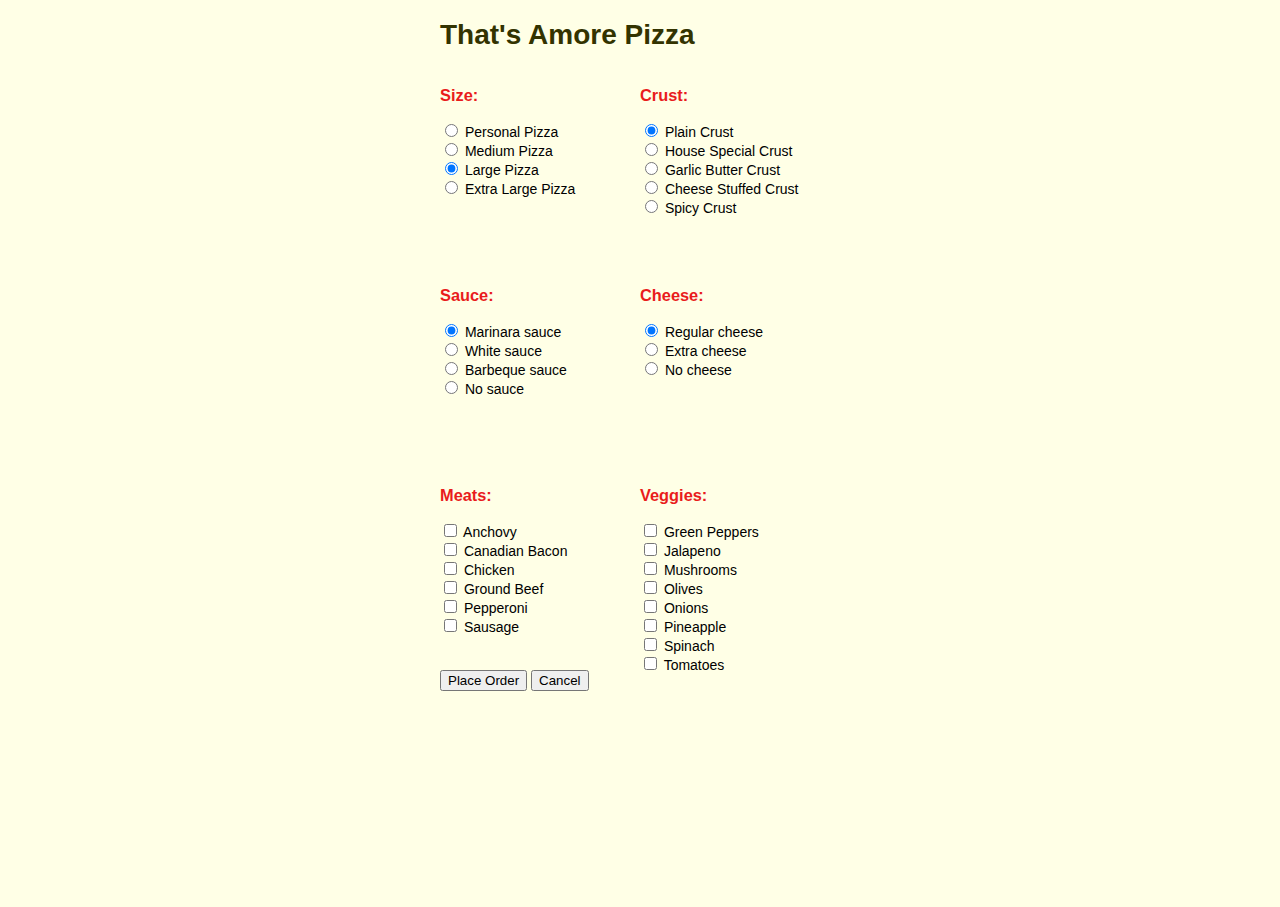
<file: AmorePizza/index.html>
<!DOCTYPE html>
<html lang="en">
	<head>
		<meta charset="utf-8">
		<title>That's Amore Pizza</title>
		<META HTTP-EQUIV="Content-Type" CONTENT="text/html; charset=UTF-8">
		<meta content="width=device-width,initial-scale=1.0" name="viewport">
		<link rel="stylesheet" href="./css/styles.css">
	</head>
	<body>
		<div id="menuBG">
			<h1>That's Amore Pizza</h1>
			<form id="frmMenu">
				<div class="menu left">
					<h3>Size:</h3>
					<input class="size" type="radio" name="Size" value="Personal Pizza"> Personal Pizza<br>
					<input class="size" type="radio" name="Size" value="Medium Pizza"> Medium Pizza<br>
					<input class="size" type="radio" name="Size" value="Large Pizza" checked> Large Pizza<br>
					<input class="size" type="radio" name="Size" value="Extra Large Pizza"> Extra Large Pizza<br>
				</div>
				<div class="menu right">
					<h3>Crust:</h3>
					<input class="crust" type="radio" name="Crust" value="Plain Crust" checked> Plain Crust<br>
					<input class="crust" type="radio" name="Crust" value="House Special Crust"> House Special Crust<br>
					<input class="crust" type="radio" name="Crust" value="Garlic Butter Crust"> Garlic Butter Crust<br>
					<input class="crust" type="radio" name="Crust" value="Cheese Stuffed Crust"> Cheese Stuffed Crust<br>
					<input class="crust" type="radio" name="Crust" value="Spicy Crust"> Spicy Crust<br>
				</div>
				<div class="menu left">
					<h3>Sauce:</h3>
					<input class="sauce" type="radio" name="Sauce" value="Marinara sauce" checked> Marinara sauce<br>
					<input class="sauce" type="radio" name="Sauce" value="White sauce"> White sauce<br>
					<input class="sauce" type="radio" name="Sauce" value="Barbeque sauce"> Barbeque sauce<br>
					<input class="sauce" type="radio" name="Sauce" value="No sauce"> No sauce<br>
				</div>
				<div class="menu right">
					<h3>Cheese:</h3>
					<input class="cheese" type="radio" name="Cheese" value="Regular cheese" checked> Regular cheese<br>
					<input class="cheese" type="radio" name="Cheese" value="Extra cheese"> Extra cheese<br>
					<input class="cheese" type="radio" name="Cheese" value="No cheese"> No cheese<br>
				</div>
				<div class="menu left">
					<h3>Meats:</h3>
					<input class="meats" type="checkbox" name="Meat" value="Anchovy"> Anchovy<br>
					<input class="meats" type="checkbox" name="Meat" value="Canadian Bacon"> Canadian Bacon<br> 
					<input class="meats" type="checkbox" name="Meat" value="Chicken"> Chicken<br>
					<input class="meats" type="checkbox" name="Meat" value="Ground Beef"> Ground Beef<br>
					<input class="meats" type="checkbox" name="Meat" value="Pepperoni"> Pepperoni<br>
					<input class="meats" type="checkbox" name="Meat" value="Sausage"> Sausage <br>
				</div>
				<div class="menu right">
					<h3>Veggies:</h3>					 
					<input class="veggies" type="checkbox" name="Veggie" value="Green Peppers"> Green Peppers<br>
					<input class="veggies" type="checkbox" name="Veggie" value="Jalapeno"> Jalapeno<br>
					<input class="veggies" type="checkbox" name="Veggie" value="Mushrooms"> Mushrooms<br>
					<input class="veggies" type="checkbox" name="Veggie" value="Olives"> Olives<br>
					<input class="veggies" type="checkbox" name="Veggie" value="Onions"> Onions <br>
					<input class="veggies" type="checkbox" name="Veggie" value="Pineapple"> Pineapple<br>
					<input class="veggies" type="checkbox" name="Veggie" value="Spinach"> Spinach<br>
					<input class="veggies" type="checkbox" name="Veggie" value="Tomatoes"> Tomatoes<br>
				</div>
				</form><br>
				<div class="controls">
					<input class="btnOrder" type="button" onclick="getReceipt()" value="Place Order">
					<input class="clear" type="button" onclick="clearAll()" value="Cancel">
				</div>
				<br>
				<form id="cart">
					<div id="showText"></div>
					<div id="totalPrice"></div>		
				</div>
				</form>
		</div>
		<script src="./js/calculations.js"></script>
	</body>
</html>
</file>
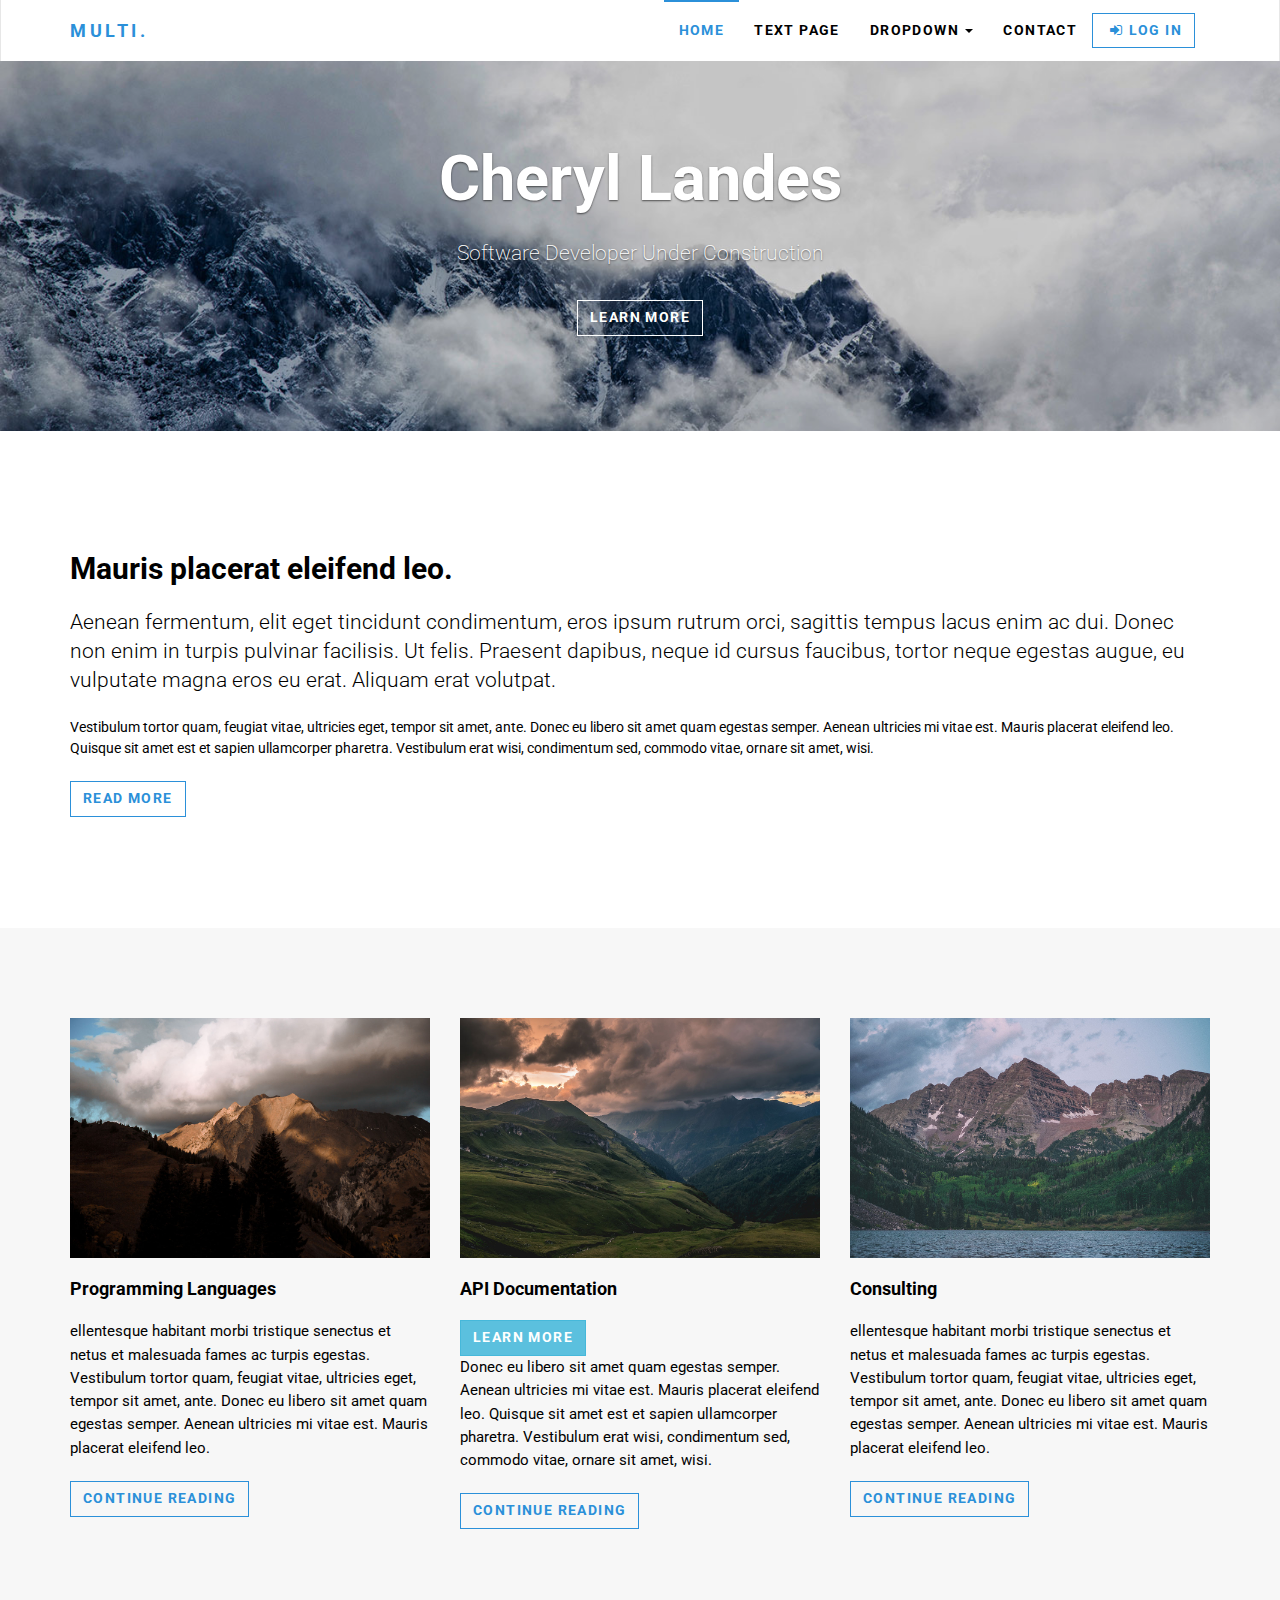
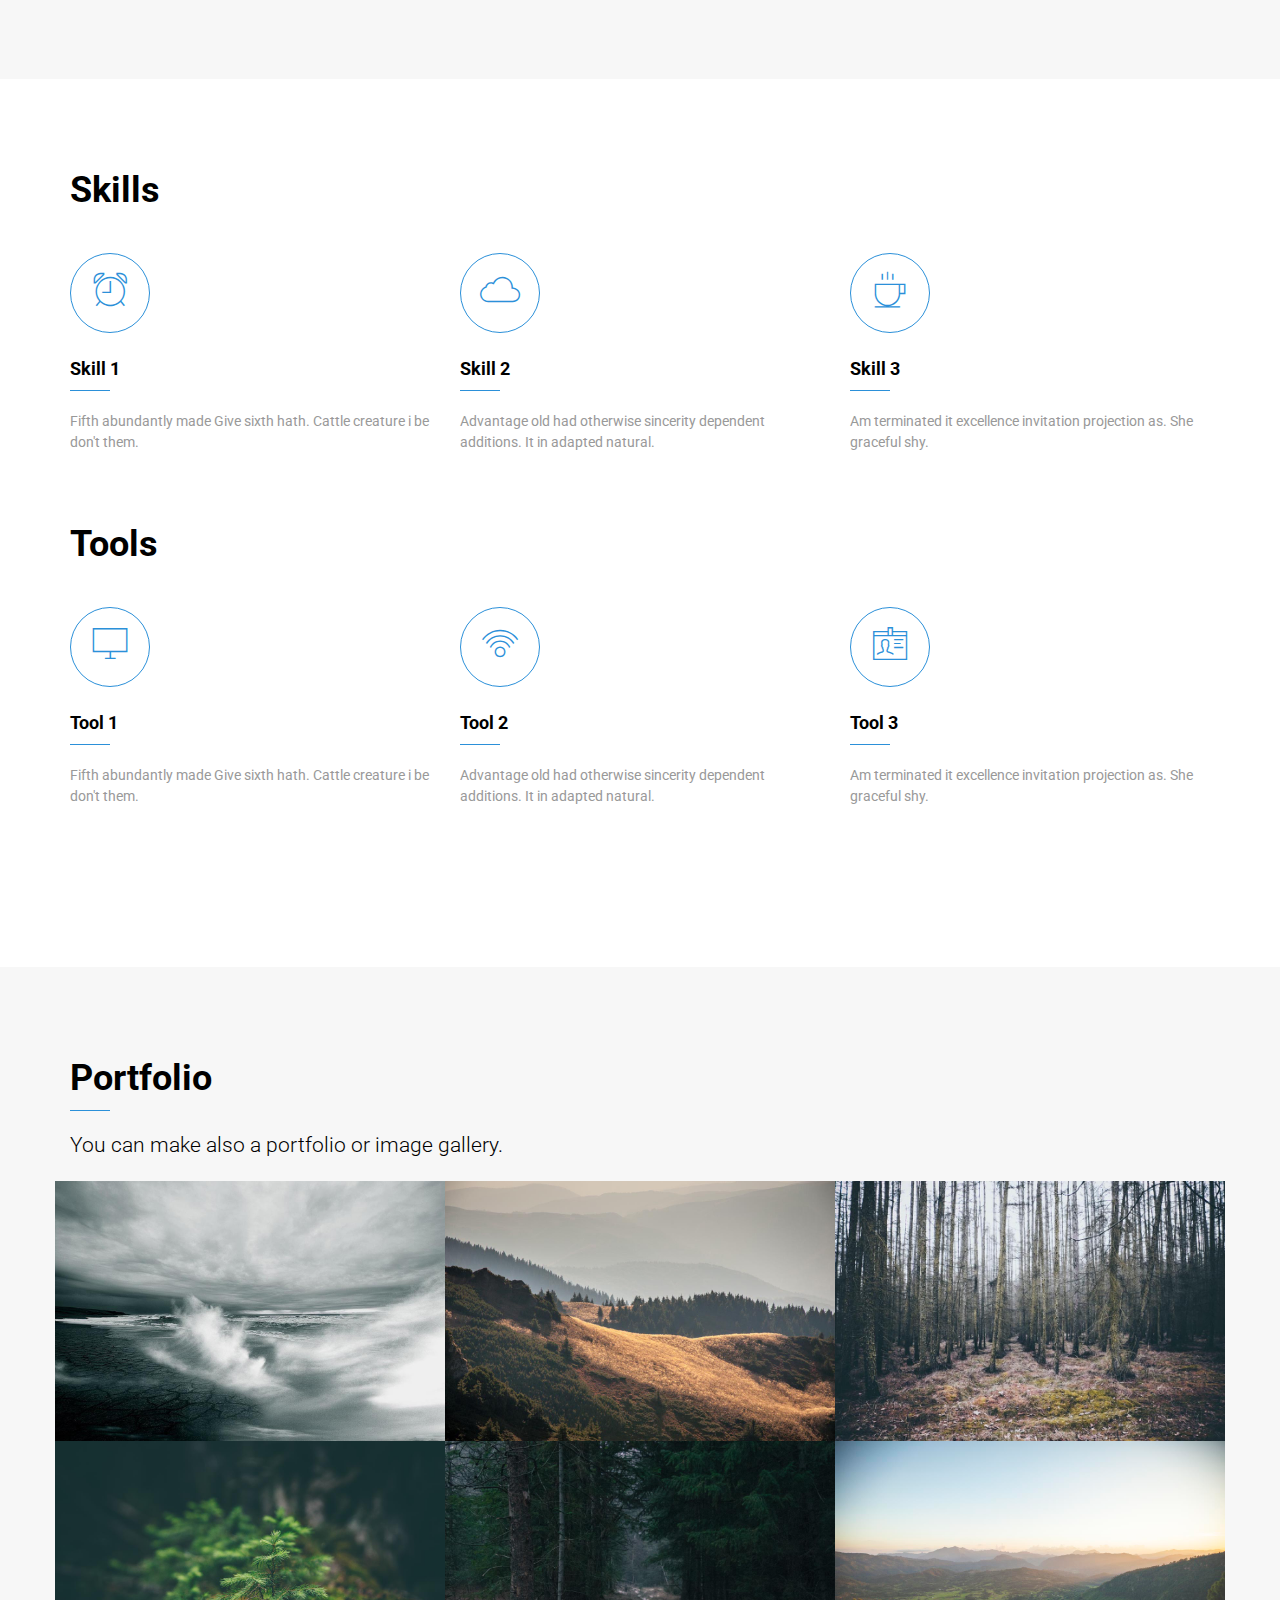
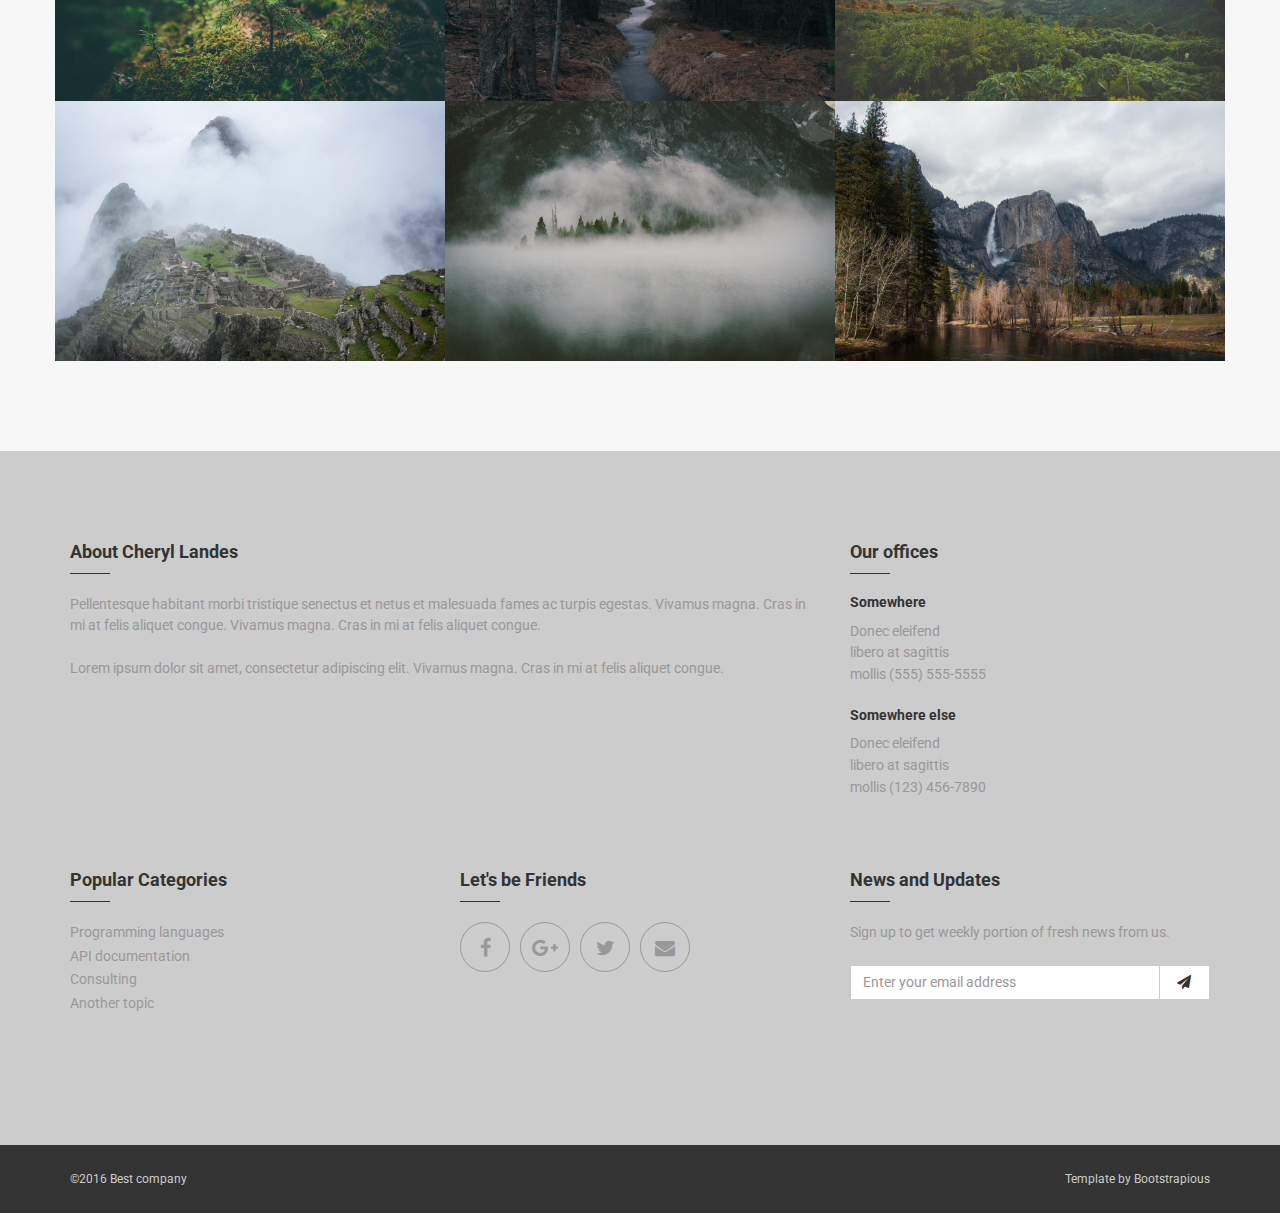
<file: PopupAssignment/index.html>
<!DOCTYPE html>
<html>
  <head>
    <meta charset="utf-8">
    <meta http-equiv="X-UA-Compatible" content="IE=edge">
    <title>Cheryl Landes: Software Developer Under Construction</title>
    <meta name="description" content="">
    <meta name="viewport" content="width=device-width, initial-scale=1">
    <meta name="robots" content="all,follow">
    <!-- Bootstrap CSS-->
    <link rel="stylesheet" href="css/bootstrap.min.css">
    <!-- Font Awesome and Pixeden Icon Stroke icon fonts-->
    <link rel="stylesheet" href="css/font-awesome.min.css">
    <link rel="stylesheet" href="css/pe-icon-7-stroke.css">
    <!-- Google fonts - Roboto-->
    <link rel="stylesheet" href="http://fonts.googleapis.com/css?family=Roboto:300,400,700">
    <!-- lightbox-->
    <link rel="stylesheet" href="css/lightbox.min.css">
    <!-- theme stylesheet-->
    <link rel="stylesheet" href="css/style.default.css" id="theme-stylesheet">
    <!-- Custom stylesheet - for your changes-->
    <link rel="stylesheet" href="css/custom.css">
    <!-- Favicon-->
    <link rel="shortcut icon" href="favicon.png">
    <!-- Tweaks for older IEs--><!--[if lt IE 9]>
        <script src="https://oss.maxcdn.com/html5shiv/3.7.2/html5shiv.min.js"></script>
        <script src="https://oss.maxcdn.com/respond/1.4.2/respond.min.js"></script><![endif]-->
  </head>
  <body>
    <!-- navbar-->
    <header class="header">
      <div role="navigation" class="navbar navbar-default">
        <div class="container">
          <div class="navbar-header"><a href="index.html" class="navbar-brand">Multi.</a>
            <div class="navbar-buttons">
              <button type="button" data-toggle="collapse" data-target=".navbar-collapse" class="navbar-toggle navbar-btn">Menu<i class="fa fa-align-justify"></i></button>
            </div>
          </div>
          <div id="navigation" class="collapse navbar-collapse navbar-right">
            <ul class="nav navbar-nav">
              <li class="active"><a href="index.html">Home</a></li>
              <li><a href="text.html">Text page</a></li>
              <li class="dropdown"><a href="#" data-toggle="dropdown" class="dropdown-toggle">Dropdown <b class="caret"></b></a>
                <ul class="dropdown-menu">
                  <li><a href="#">Dropdown item 1</a></li>
                  <li><a href="#">Dropdown item 2</a></li>
                  <li><a href="#">Dropdown item 3</a></li>
                  <li><a href="#">Dropdown item 4</a></li>
                </ul>
              </li>
              <li><a href="contact.html">Contact</a></li>
            </ul><a href="#" data-toggle="modal" data-target="#login-modal" class="btn navbar-btn btn-ghost"><i class="fa fa-sign-in"></i>Log in</a>
          </div>
        </div>
      </div>
    </header>
    <!-- *** LOGIN MODAL ***_________________________________________________________
    -->
    <div id="login-modal" tabindex="-1" role="dialog" aria-labelledby="Login" aria-hidden="true" class="modal fade">
      <div class="modal-dialog modal-sm">
        <div class="modal-content">
          <div class="modal-header">
            <button type="button" data-dismiss="modal" aria-hidden="true" class="close">×</button>
            <h4 id="Login" class="modal-title">Customer login</h4>
          </div>
          <div class="modal-body">
            <form action="customer-orders.html" method="post">
              <div class="form-group">
                <input id="email_modal" type="text" placeholder="email" class="form-control">
              </div>
              <div class="form-group">
                <input id="password_modal" type="password" placeholder="password" class="form-control">
              </div>
              <p class="text-center">
                <button type="button" class="btn btn-primary"><i class="fa fa-sign-in"></i> Log in</button>
              </p>
            </form>
            <p class="text-center text-muted">Not registered yet?</p>
            <p class="text-center text-muted"><a href="#"><strong>Register now</strong></a>! It is easy and done in 1 minute and gives you access to special discounts and much more!</p>
          </div>
        </div>
      </div>
    </div>
    <!-- *** LOGIN MODAL END ***-->
    <div class="jumbotron main-jumbotron">
      <div class="container">
        <div class="content">
          <h1>Cheryl Landes</h1>
          <p class="margin-bottom">Software Developer Under Construction</p>
          <p><a class="btn btn-white">Learn more</a></p>
        </div>
      </div>
    </div>
    <section>
      <div class="container">
        <h2> Mauris placerat eleifend leo.</h2>
        <p class="lead">Aenean fermentum, elit eget tincidunt condimentum, eros ipsum rutrum orci, sagittis tempus lacus enim ac dui. Donec non enim in turpis pulvinar facilisis. Ut felis. Praesent dapibus, neque id cursus faucibus, tortor neque egestas augue, eu vulputate magna eros eu erat. Aliquam erat volutpat.</p>
        <p>Vestibulum tortor quam, feugiat vitae, ultricies eget, tempor sit amet, ante. Donec eu libero sit amet quam egestas semper. Aenean ultricies mi vitae est. Mauris placerat eleifend leo. Quisque sit amet est et sapien ullamcorper pharetra. Vestibulum erat wisi, condimentum sed, commodo vitae, ornare sit amet, wisi.</p>
        <p><a class="btn btn-ghost">Read more</a></p>
      </div>
    </section>
    <section class="background-gray-lightest">
      <div class="container">
        <div class="row">
          <div class="col-sm-4">
            <div class="post">
              <div class="image"><a href="text.html"><img src="img/blog1.jpg" alt="" class="img-responsive"></a></div>
              <h3><a href="text.html">Programming Languages</a></h3>
              <p class="post__intro">ellentesque habitant morbi tristique senectus et netus et malesuada fames ac turpis egestas. Vestibulum tortor quam, feugiat vitae, ultricies eget, tempor sit amet, ante. Donec eu libero sit amet quam egestas semper. Aenean ultricies mi vitae est. Mauris placerat eleifend leo.</p>
              <p class="read-more"><a href="text.html" class="btn btn-ghost">Continue reading     </a></p>
            </div>
          </div>
          <div class="col-sm-4">
            <div class="post">
              <div class="image"><a href="text.html"><img src="img/blog2.jpg" alt="" class="img-responsive"></a></div>
              <h3><a href="text.html">API Documentation</a></h3>
			  <button type="button" class="btn btn-info" data-container="body" data-toggle="popover" data-placement="bottom" data-content="Call me at (222) 555-5555">Learn More</button>
              <p class="post__intro"> Donec eu libero sit amet quam egestas semper. Aenean ultricies mi vitae est. Mauris placerat eleifend leo. Quisque sit amet est et sapien ullamcorper pharetra. Vestibulum erat wisi, condimentum sed, commodo vitae, ornare sit amet, wisi.</p>
              <p class="read-more"><a href="text.html" class="btn btn-ghost">Continue reading     </a></p>
            </div>
          </div>
          <div class="col-sm-4">
            <div class="post">
              <div class="image"><a href="text.html"><img src="img/blog3.jpg" alt="" class="img-responsive"></a></div>
              <h3><a href="text.html">Consulting</a></h3>
              <p class="post__intro">ellentesque habitant morbi tristique senectus et netus et malesuada fames ac turpis egestas. Vestibulum tortor quam, feugiat vitae, ultricies eget, tempor sit amet, ante. Donec eu libero sit amet quam egestas semper. Aenean ultricies mi vitae est. Mauris placerat eleifend leo.</p>
              <p class="read-more"><a href="text.html" class="btn btn-ghost">Continue reading     </a></p>
            </div>
          </div>
        </div>
      </div>
    </section>
    <!--   *** INTEGRATIONS ***-->
    <section>
      <div class="container clearfix">
        <div class="row services">
          <div class="col-md-12">
            <h2 class="h1">Skills</h2>
            <div class="row">
              <div class="col-sm-4">
                <div class="box box-services">
                  <div class="icon"><i class="pe-7s-alarm"></i></div>
                  <h4 class="heading">Skill 1</h4>
                  <p>Fifth abundantly made Give sixth hath. Cattle creature i be don't them.</p>
                </div>
              </div>
              <div class="col-sm-4">
                <div class="box box-services">
                  <div class="icon"><i class="pe-7s-cloud"></i></div>
                  <h4 class="heading">Skill 2</h4>
                  <p>Advantage old had otherwise sincerity dependent additions. It in adapted natural.</p>
                </div>
              </div>
              <div class="col-sm-4">
                <div class="box box-services">
                  <div class="icon"><i class="pe-7s-coffee"></i></div>
                  <h4 class="heading">Skill 3</h4>
                  <p>Am terminated it excellence invitation projection as. She graceful shy. </p>
                </div>
              </div>
            </div>
            <h2 class="h1">Tools</h2>
            <div class="row">
              <div class="col-sm-4">
                <div class="box box-services">
                  <div class="icon"><i class="pe-7s-monitor"></i></div>
                  <h4 class="heading">Tool 1</h4>
                  <p>Fifth abundantly made Give sixth hath. Cattle creature i be don't them.</p>
                </div>
              </div>
              <div class="col-sm-4">
                <div class="box box-services">
                  <div class="icon"><i class="pe-7s-signal"></i></div>
                  <h4 class="heading">Tool 2</h4>
                  <p>Advantage old had otherwise sincerity dependent additions. It in adapted natural.</p>
                </div>
              </div>
              <div class="col-sm-4">
                <div class="box box-services">
                  <div class="icon"><i class="pe-7s-id"></i></div>
                  <h4 class="heading">Tool 3</h4>
                  <p>Am terminated it excellence invitation projection as. She graceful shy. </p>
                </div>
              </div>
            </div>
          </div>
        </div>
      </div>
    </section>
    <!--   *** INTEGRATIONS END ***-->
    <!-- portfolio-->
    <section id="portfolio" class="background-gray-lightest">
      <div class="container">
        <div class="row">
          <div class="col-md-12">
            <h1 class="heading">Portfolio</h1>
            <p class="lead">You can make also a portfolio or image gallery.</p>
          </div>
        </div>
      </div>
      <div class="container">
        <div class="row no-space">
          <div class="col-sm-4 col-xs-6">
            <div class="box"><a href="img/portfolio-1.jpg" title="" data-lightbox="portfolio" data-title="Portfolio image 1"><img src="img/portfolio-1.jpg" alt="" class="img-responsive"></a></div>
          </div>
          <div class="col-sm-4 col-xs-6">
            <div class="box"><a href="img/portfolio-7.jpg" title="" data-lightbox="portfolio" data-title="Portfolio image 7"><img src="img/portfolio-7.jpg" alt="" class="img-responsive"></a></div>
          </div>
          <div class="col-sm-4 col-xs-6">
            <div class="box"><a href="img/portfolio-3.jpg" title="" data-lightbox="portfolio" data-title="Portfolio image 3"><img src="img/portfolio-3.jpg" alt="" class="img-responsive"></a></div>
          </div>
          <div class="col-sm-4 col-xs-6">
            <div class="box"><a href="img/portfolio-5.jpg" title="" data-lightbox="portfolio" data-title="Portfolio image 5"><img src="img/portfolio-5.jpg" alt="" class="img-responsive"></a></div>
          </div>
          <div class="col-sm-4 col-xs-6">
            <div class="box"><a href="img/portfolio-4.jpg" title="" data-lightbox="portfolio" data-title="Portfolio image 4"><img src="img/portfolio-4.jpg" alt="" class="img-responsive"></a></div>
          </div>
          <div class="col-sm-4 col-xs-6">
            <div class="box"><a href="img/portfolio-6.jpg" title="" data-lightbox="portfolio" data-title="Portfolio image 6"><img src="img/portfolio-6.jpg" alt="" class="img-responsive"></a></div>
          </div>
          <div class="col-sm-4 col-xs-6">
            <div class="box"><a href="img/portfolio-2.jpg" title="" data-lightbox="portfolio" data-title="Portfolio image 2"><img src="img/portfolio-2.jpg" alt="" class="img-responsive"></a></div>
          </div>
          <div class="col-sm-4 col-xs-6">
            <div class="box"><a href="img/portfolio-8.jpg" title="" data-lightbox="portfolio" data-title="Portfolio image 8"><img src="img/portfolio-8.jpg" alt="" class="img-responsive"></a></div>
          </div>
          <div class="col-sm-4 col-xs-6">
            <div class="box"><a href="img/portfolio-9.jpg" title="" data-lightbox="portfolio" data-title="Portfolio image 9"><img src="img/portfolio-9.jpg" alt="" class="img-responsive"></a></div>
          </div>
        </div>
      </div>
    </section>
    <footer class="footer">
      <div class="footer__block">
        <div class="container">
          <div class="row">
            <div class="col-md-8 col-sm-12">
              <h4 class="heading">About Cheryl Landes</h4>
              <p>Pellentesque habitant morbi tristique senectus et netus et malesuada fames ac turpis egestas. Vivamus magna. Cras in mi at felis aliquet congue.  Vivamus magna. Cras in mi at felis aliquet congue.</p>
              <p>Lorem ipsum dolor sit amet, consectetur adipiscing elit. Vivamus magna. Cras in mi at felis aliquet congue. </p>
            </div>
            <div class="col-md-4 col-sm-12">
              <h4 class="heading">Our offices</h4>
              <h5>Somewhere</h5>
              <p> Donec eleifend<br />libero at sagittis<br />mollis (555) 555-5555</p>
              <h5>Somewhere else</h5>
              <p> Donec eleifend<br />libero at sagittis<br />mollis (123) 456-7890</p>
            </div>
          </div>
          <div class="row">
            <div class="col-md-4 col-sm-6">
              <h4 class="heading">Popular Categories</h4>
              <ul>
                <li><a href="category.html">Programming languages</a></li>
                <li><a href="category.html">API documentation</a></li>
                <li><a href="category.html">Consulting</a></li>
                <li><a href="category.html">Another topic</a></li>
              </ul>
            </div>
            <div class="col-md-4 col-sm-6">
              <h4 class="heading">Let's be Friends</h4>
              <p class="social social--big"><a href="#" data-animate-hover="pulse" class="external facebook"><i class="fa fa-facebook"></i></a><a href="#" data-animate-hover="pulse" class="external gplus"><i class="fa fa-google-plus"></i></a><a href="#" data-animate-hover="pulse" class="external twitter"><i class="fa fa-twitter"></i></a><a href="#" data-animate-hover="pulse" class="email"><i class="fa fa-envelope"></i></a></p>
            </div>
            <div class="col-md-4 col-sm-12">
              <h4 class="heading">News and Updates</h4>
              <p>Sign up to get weekly portion of fresh news from us.</p>
              <form class="footer__newsletter">
                <div class="input-group">
                  <input type="text" placeholder="Enter your email address" class="form-control"><span class="input-group-btn">
                    <button type="button" class="btn btn-default"><i class="fa fa-send"></i></button></span>
                </div>
              </form>
            </div>
          </div>
        </div>
      </div>
      <div class="footer__copyright">
        <div class="container">
          <div class="row">
            <div class="col-md-6">
              <p>&copy;2016 Best company</p>
            </div>
            <div class="col-md-6">
              <p class="credit">Template by <a href="https://bootstrapious.com/free-templates" class="external">Bootstrapious</a></p>
              <!-- Please do not remove the backlink to us unless you support us at https://bootstrapious.com/donate. It is part of the license conditions. Thank you for understanding :)-->
            </div>
          </div>
        </div>
      </div>
    </footer>
    <!-- Javascript files-->
    <script src="https://ajax.googleapis.com/ajax/libs/jquery/1.11.0/jquery.min.js"></script>
    <script src="js/bootstrap.min.js"></script>
    <script src="js/jquery.cookie.js"> </script>
    <script src="js/lightbox.min.js"></script>
    <script src="js/front.js"></script>
    <!-- Google Analytics: change UA-XXXXX-X to be your site's ID.-->
    <!---->
    <script>
      (function(b,o,i,l,e,r){b.GoogleAnalyticsObject=l;b[l]||(b[l]=
      function(){(b[l].q=b[l].q||[]).push(arguments)});b[l].l=+new Date;
      e=o.createElement(i);r=o.getElementsByTagName(i)[0];
      e.src='//www.google-analytics.com/analytics.js';
      r.parentNode.insertBefore(e,r)}(window,document,'script','ga'));
      ga('create','UA-XXXXX-X');ga('send','pageview');
    </script>
  </body>
</html>
</file>
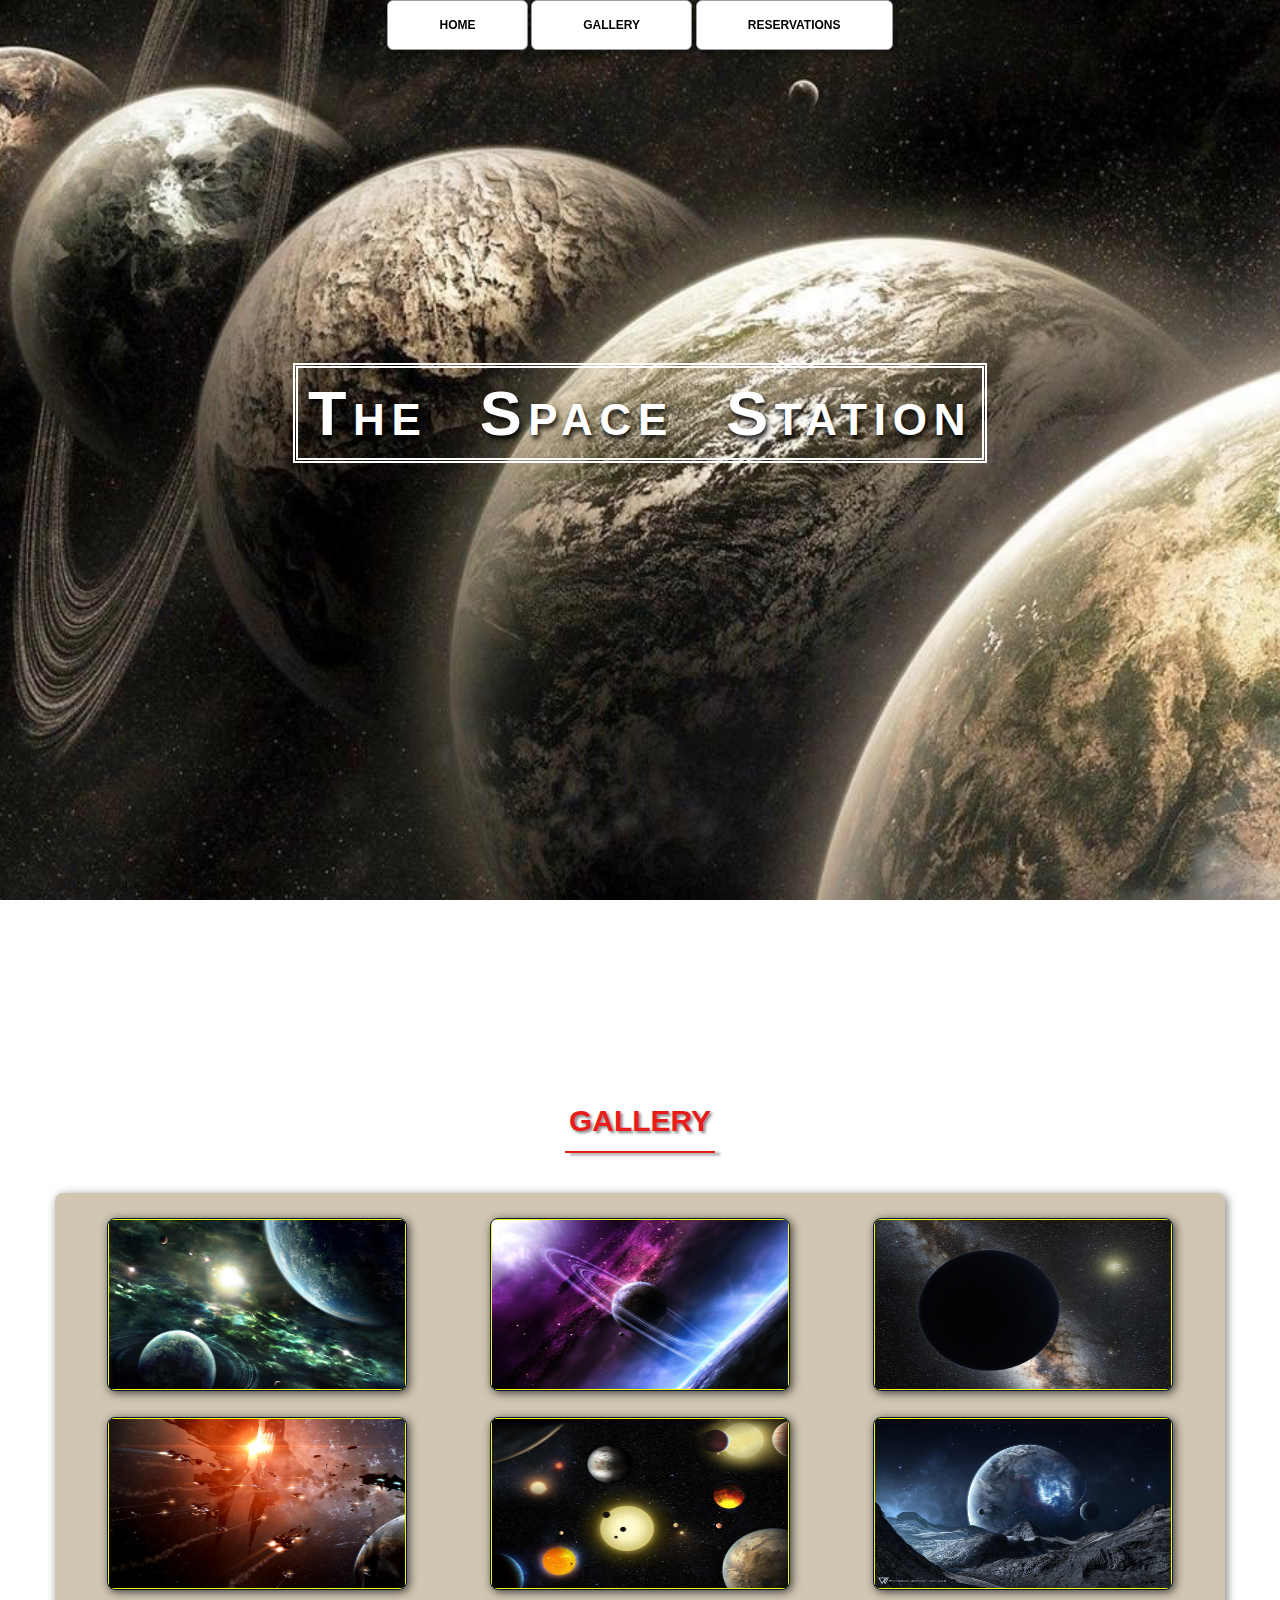
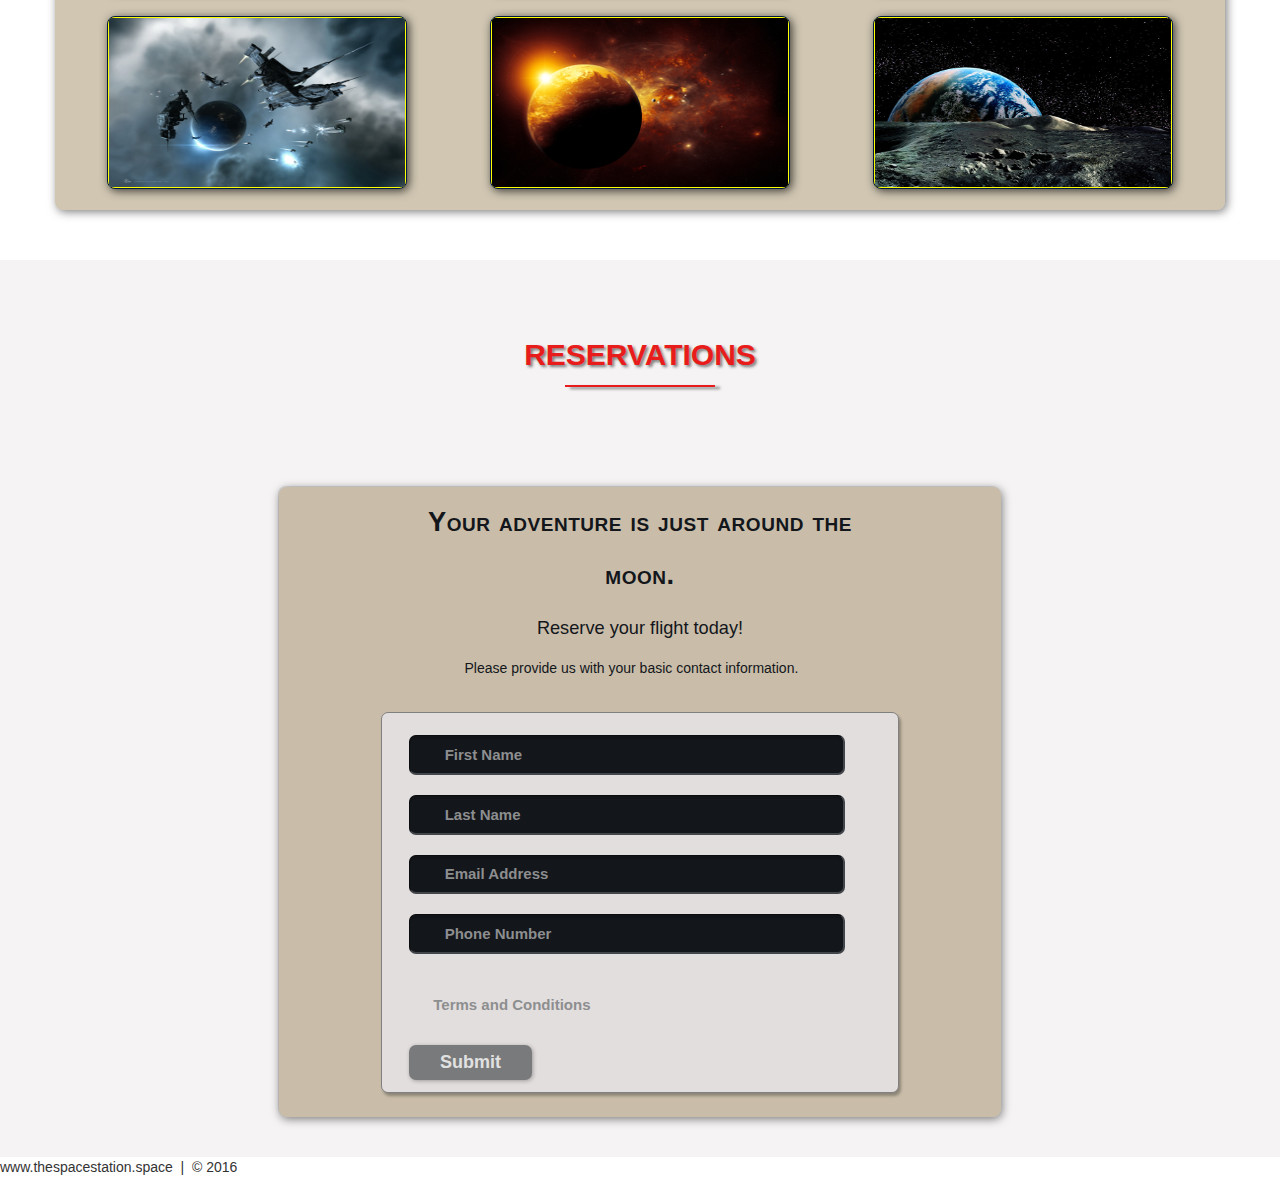
<file: Space-website-assignment/index.html>
<!DOCTYPE html>
<html lang="en">
	<head>
		<meta charset="utf-8">
		<title>The Space Station | Resort</title>
		<link rel="stylesheet" href="./css/shared.css">
		<link rel="stylesheet" href="./css/animations.css">
	</head>
	<body>

		<!-- NAV -->
		<div class="wrap">
			<div class="menu-container">
				<ul class="menu">
					<a href="#home"><li>HOME</li></a>
					<a href="#gallery"><li>GALLERY</li></a>
					<a href="#contact"><li>RESERVATIONS</li></a>
				</ul>
			</div>
		</div>
		<!--END NAV -->
		
		<!--HOME -->
		<div id="home">
			<div class="container">
				<div class="text-center">
					<span class="head-main">The Space Station</span>
				</div>
			</div>
		</div>
		<!--END HOME -->
		
		<!-- GALLERY -->
	   <section id="gallery">
		   <div class="container">
				<h1>Gallery</h1>
				<div class="flex-container">
				
					<!-- PHOTO-CONTAINER 1 -->
					<div class="photo-container">
						<div class="photo">
							<img src="./images/thumb/thumbnail_1.png" alt="">
							<div class="photo-overlay">
								<h3>Click to Enlarge</h3>
								<p>We have several space launches departing daily. Book your flight today!</p>
							</div>
						</div>
					</div>
					<!-- END PHOTO-CONTAINER 1 -->
					
					<!-- PHOTO-CONTAINER 2 -->
					<div class="photo-container">
						<div class="photo">
							<img src="./images/thumb/thumbnail_2.png" alt="">
							<div class="photo-overlay">
								<h3>Click to Enlarge</h3>
								<p>We have several space launches departing daily. Book your flight today!</p>
							</div>
						</div>
					</div>
					<!-- END PHOTO-CONTAINER 2 -->
					
					<!-- PHOTO-CONTAINER 3 -->
					<div class="photo-container">
						<div class="photo">
							<img src="./images/thumb/thumbnail_3.png" alt="">
							<div class="photo-overlay">
								<h3>Click to Enlarge</h3>
								<p>We have several space launches departing daily. Book your flight today!</p>
							</div>
						</div>
					</div>
					<!-- END PHOTO-CONTAINER 3 -->
					
					<!-- PHOTO-CONTAINER 4 -->
					<div class="photo-container">
						<div class="photo">
							<img src="./images/thumb/thumbnail_4.png" alt="">
							<div class="photo-overlay">
								<h3>Click to Enlarge</h3>
								<p>We have several space launches departing daily. Book your flight today!</p>
							</div>
						</div>
					</div>
					<!-- END PHOTO-CONTAINER 4 -->
					
					<!-- PHOTO-CONTAINER 5 -->
					<div class="photo-container">
						<div class="photo">
							<img src="./images/thumb/thumbnail_5.png" alt="">
							<div class="photo-overlay">
								<h3>Click to Enlarge</h3>
								<p>We have several space launches departing daily. Book your flight today!</p>
							</div>
						</div>
					</div>
					<!-- END PHOTO-CONTAINER 5 -->
					
					<!-- PHOTO-CONTAINER 6 -->
					<div class="photo-container">
						<div class="photo">
							<img src="./images/thumb/thumbnail_6.png" alt="">
							<div class="photo-overlay">
								<h3>Click to Enlarge</h3>
								<p>We have several space launches departing daily. Book your flight today!</p>
							</div>
						</div>
					</div>
					<!-- END PHOTO-CONTAINER 6 -->
					
					<!-- PHOTO-CONTAINER 7 -->
					<div class="photo-container">
						<div class="photo">
							<img src="./images/thumb/thumbnail_7.png" alt="">
							<div class="photo-overlay">
								<h3>Click to Enlarge</h3>
								<p>We have several space launches departing daily. Book your flight today!</p>
							</div>
						</div>
					</div>
					<!-- END PHOTO-CONTAINER 7 -->
					
					<!-- PHOTO-CONTAINER 8 -->
					<div class="photo-container">
						<div class="photo">
							<img src="./images/thumb/thumbnail_8.png" alt="">
							<div class="photo-overlay">
								<h3>Click to Enlarge</h3>
								<p>We have several space launches departing daily. Book your flight today!</p>
							</div>
						</div>
					</div>
					<!-- END PHOTO-CONTAINER 8 -->
					
					<!-- PHOTO-CONTAINER 9 -->
					<div class="photo-container">
						<div class="photo">
							<img src="./images/thumb/thumbnail_9.png" alt="">
							<div class="photo-overlay">
								<h3>Click to Enlarge</h3>
								<p>We have several space launches departing daily. Book your flight today!</p>
							</div>
						</div>
					</div>
					<!-- END PHOTO-CONTAINER 9 -->
					
				</div>
		   </div>
	   </section>
		<!-- END GALLERY -->
					
		<!-- RSVP -->
		<section id="contact">
			<div class="container">
				<div class="heading-padding">
					<h1 class="heading-padding">Reservations</h1>
					<div class="reservation">
						<h2><span>Your adventure is just around the moon.</span>
							<br />Reserve your flight today!
						</h2>
						<p class="rsvp-text">
							Please provide us with your basic contact information.              
						</p>
						<div class="form-rsvp">
							<form action="" method="post">
								<input type="text" value="First Name">
								<input type="text" value="Last Name">
								<input type="text" value="Email Address">
								<input type="text" value="Phone Number">
								<div class="form-spacer">
									<label>Terms and Conditions</label>
								</div>
								<div class="submit">
									<input type="submit" value="Submit">
								</div>
							</form>
						</div>
					</div>
				</div>
			</div>
		</section>
		<!--END RSVP -->

		<!-- FOOTER -->
		<div class="footer">
			www.thespacestation.space &nbsp;|&nbsp; &copy; 2016
		</div>
		<!-- END FOOTER -->
		
	</body>
</html>
</file>
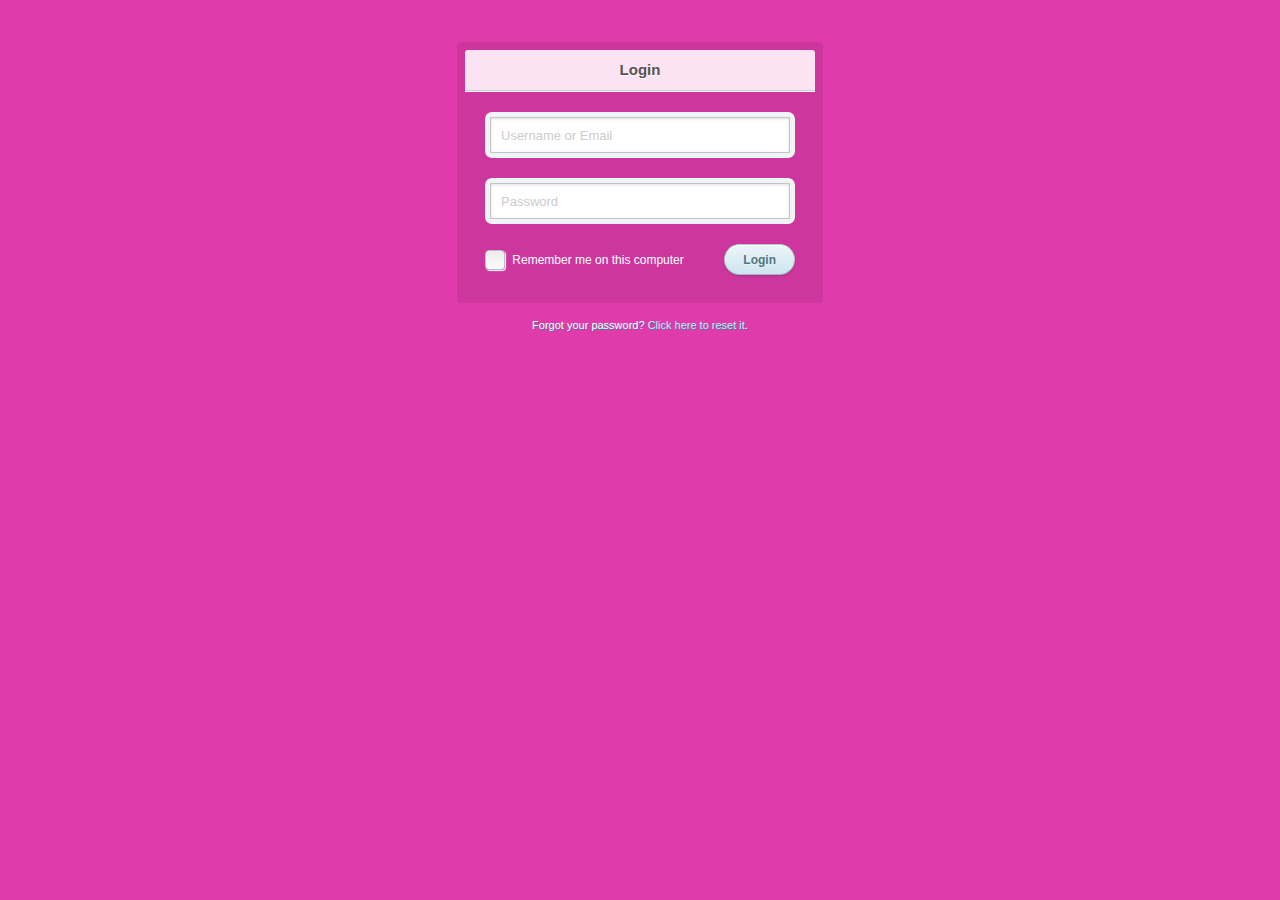
<file: Login-form-assignment/login_form.html>
<!DOCTYPE html>
<html lang="en">
	<head>
		<meta charset="utf-8">
		<link rel="stylesheet" href="./css/loginForm.css">
	</head>
	<body>
	
	<!-- LOGIN FORM -->	
	<div class="container">
		<div class="login">
			<h1>Login</h1>
			<form method="post" action="">
			<p><input type="text" name="login" value="" placeholder="Username or Email"></p>
			<p><input type="password" name="password" value="" placeholder="Password"></p>
			<p class="remember_me">
				<label>
				<label>
				<input type="checkbox" name="remember_me" id="remember_me">
				Remember me on this computer
				</label>
				</label>
			</p>
			<p class="submit"><input type="submit" name="commit" value="Login"></p>
			</form>
		</div>
 
		<div class="login-help">
			<p>Forgot your password? <a href="#">Click here to reset it</a>.</p>
		</div>
	</div>
	<!--END LOGIN FORM -->

	</body>
</html>
</file>
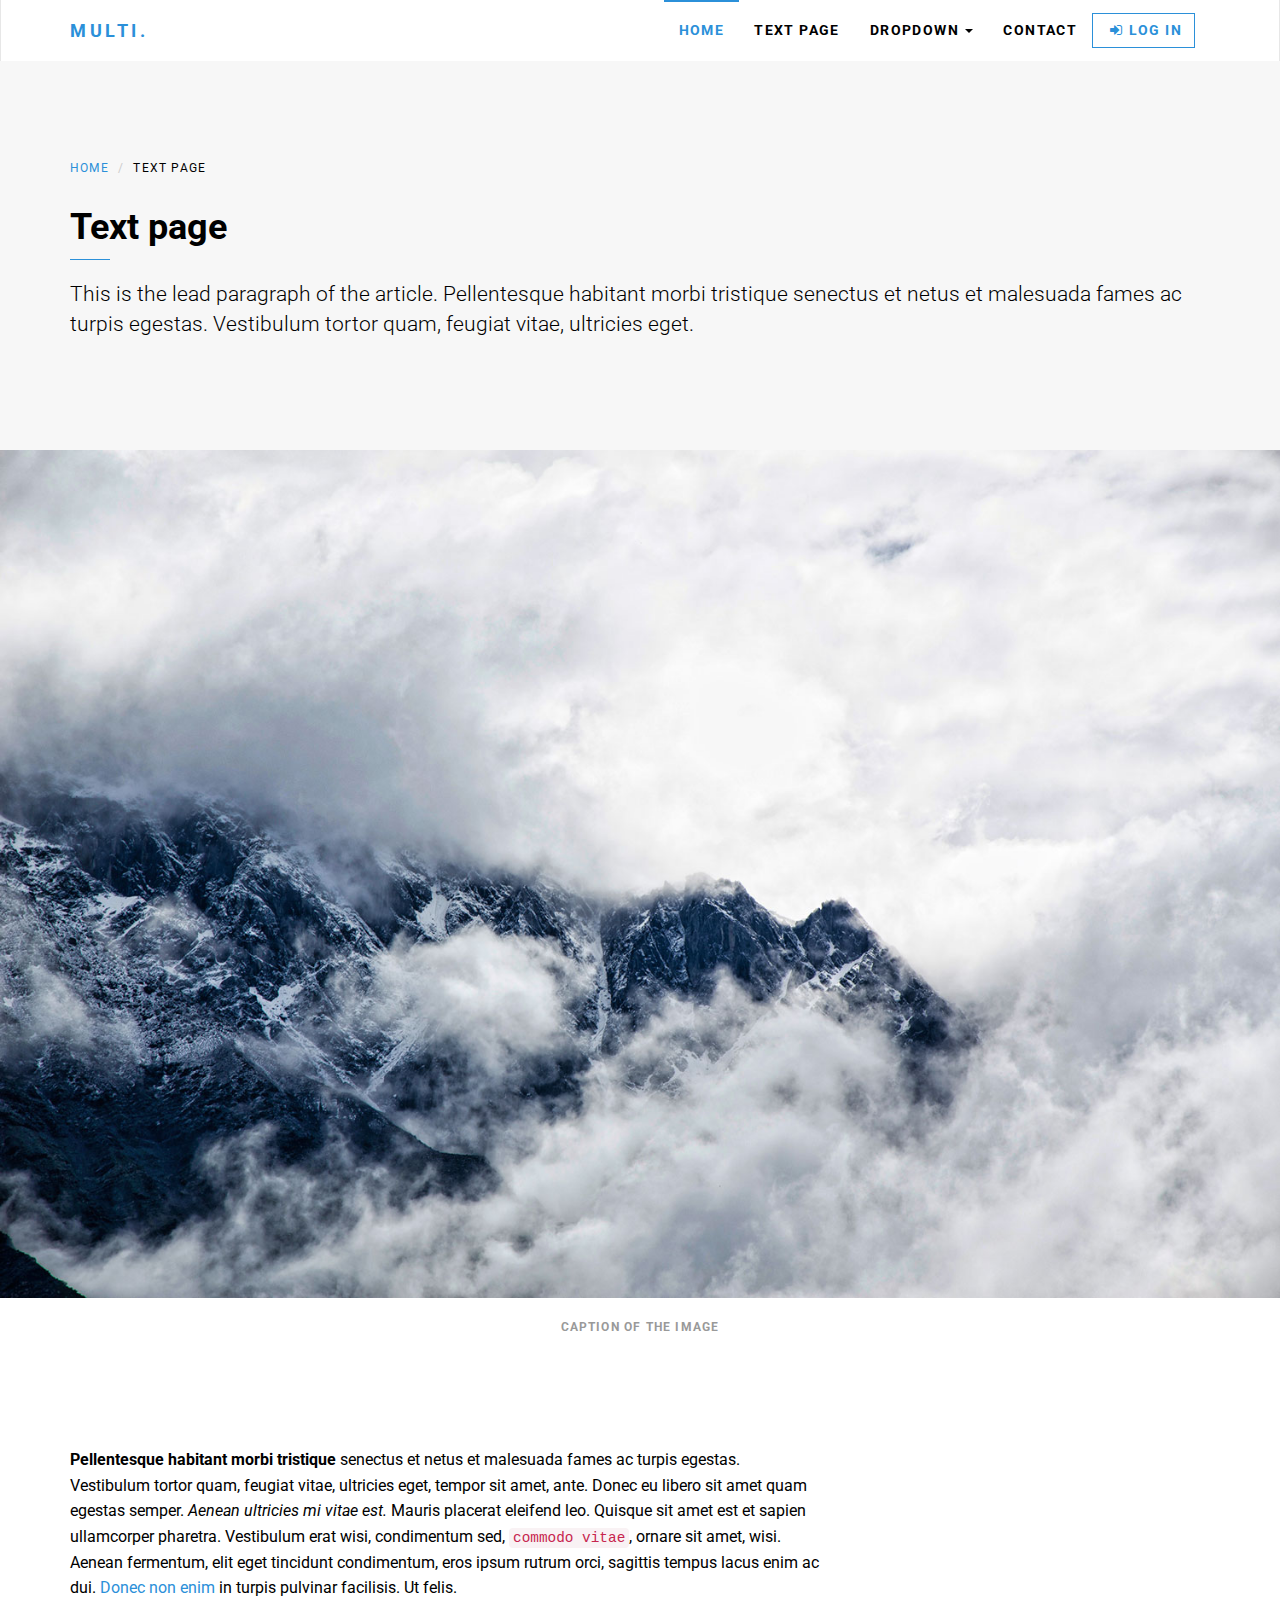
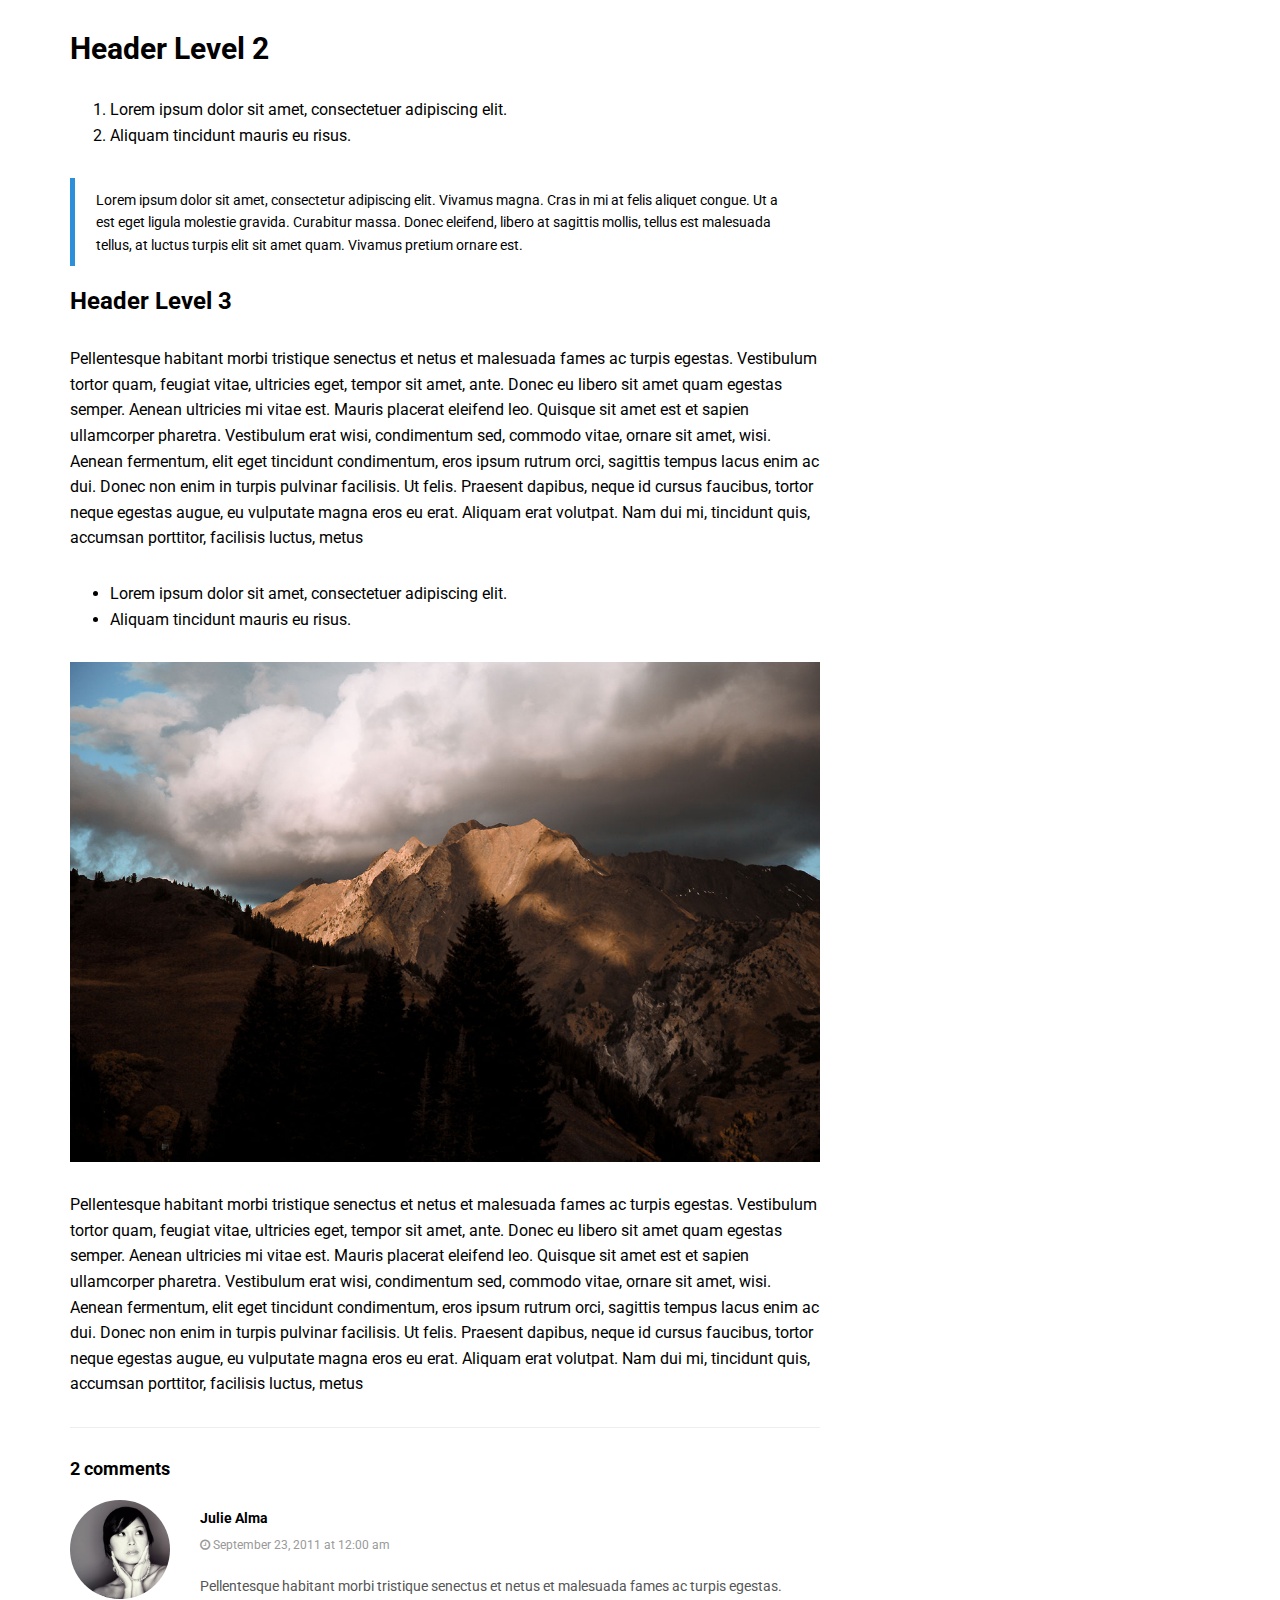
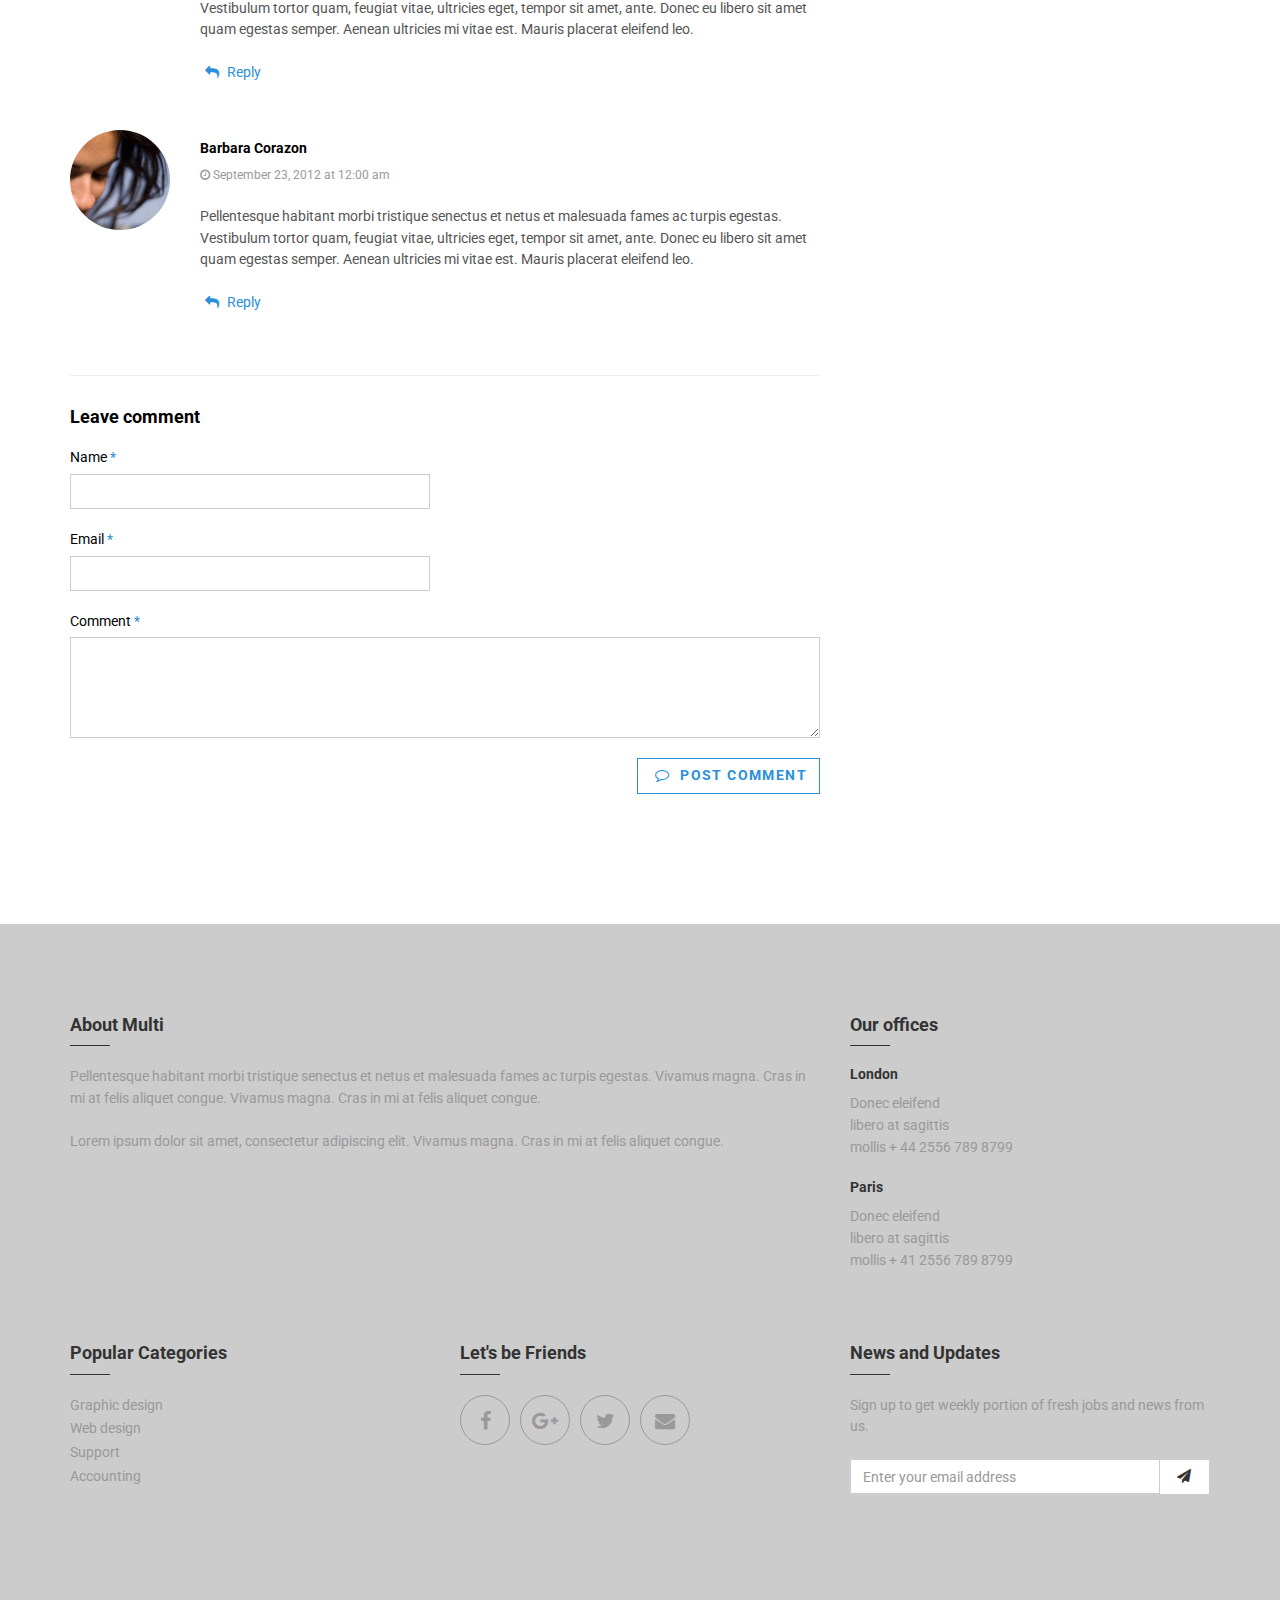
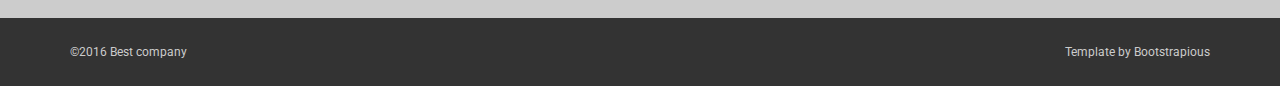
<file: PopupAssignment/text.html>
<!DOCTYPE html>
<html>
  <head>
    <meta charset="utf-8">
    <meta http-equiv="X-UA-Compatible" content="IE=edge">
    <title>Multi - Multipurpose Bootstrap theme by Bootstrapious.com</title>
    <meta name="description" content="">
    <meta name="viewport" content="width=device-width, initial-scale=1">
    <meta name="robots" content="all,follow">
    <!-- Bootstrap CSS-->
    <link rel="stylesheet" href="css/bootstrap.min.css">
    <!-- Font Awesome and Pixeden Icon Stroke icon fonts-->
    <link rel="stylesheet" href="css/font-awesome.min.css">
    <link rel="stylesheet" href="css/pe-icon-7-stroke.css">
    <!-- Google fonts - Roboto-->
    <link rel="stylesheet" href="http://fonts.googleapis.com/css?family=Roboto:300,400,700">
    <!-- lightbox-->
    <link rel="stylesheet" href="css/lightbox.min.css">
    <!-- theme stylesheet-->
    <link rel="stylesheet" href="css/style.default.css" id="theme-stylesheet">
    <!-- Custom stylesheet - for your changes-->
    <link rel="stylesheet" href="css/custom.css">
    <!-- Favicon-->
    <link rel="shortcut icon" href="favicon.png">
    <!-- Tweaks for older IEs--><!--[if lt IE 9]>
        <script src="https://oss.maxcdn.com/html5shiv/3.7.2/html5shiv.min.js"></script>
        <script src="https://oss.maxcdn.com/respond/1.4.2/respond.min.js"></script><![endif]-->
  </head>
  <body>
    <!-- navbar-->
    <header class="header">
      <div role="navigation" class="navbar navbar-default">
        <div class="container">
          <div class="navbar-header"><a href="index.html" class="navbar-brand">Multi.</a>
            <div class="navbar-buttons">
              <button type="button" data-toggle="collapse" data-target=".navbar-collapse" class="navbar-toggle navbar-btn">Menu<i class="fa fa-align-justify"></i></button>
            </div>
          </div>
          <div id="navigation" class="collapse navbar-collapse navbar-right">
            <ul class="nav navbar-nav">
              <li class="active"><a href="index.html">Home</a></li>
              <li><a href="text.html">Text page</a></li>
              <li class="dropdown"><a href="#" data-toggle="dropdown" class="dropdown-toggle">Dropdown <b class="caret"></b></a>
                <ul class="dropdown-menu">
                  <li><a href="#">Dropdown item 1</a></li>
                  <li><a href="#">Dropdown item 2</a></li>
                  <li><a href="#">Dropdown item 3</a></li>
                  <li><a href="#">Dropdown item 4</a></li>
                </ul>
              </li>
              <li><a href="contact.html">Contact</a></li>
            </ul><a href="#" data-toggle="modal" data-target="#login-modal" class="btn navbar-btn btn-ghost"><i class="fa fa-sign-in"></i>Log in</a>
          </div>
        </div>
      </div>
    </header>
    <!-- *** LOGIN MODAL ***_________________________________________________________
    -->
    <div id="login-modal" tabindex="-1" role="dialog" aria-labelledby="Login" aria-hidden="true" class="modal fade">
      <div class="modal-dialog modal-sm">
        <div class="modal-content">
          <div class="modal-header">
            <button type="button" data-dismiss="modal" aria-hidden="true" class="close">×</button>
            <h4 id="Login" class="modal-title">Customer login</h4>
          </div>
          <div class="modal-body">
            <form action="customer-orders.html" method="post">
              <div class="form-group">
                <input id="email_modal" type="text" placeholder="email" class="form-control">
              </div>
              <div class="form-group">
                <input id="password_modal" type="password" placeholder="password" class="form-control">
              </div>
              <p class="text-center">
                <button type="button" class="btn btn-primary"><i class="fa fa-sign-in"></i> Log in</button>
              </p>
            </form>
            <p class="text-center text-muted">Not registered yet?</p>
            <p class="text-center text-muted"><a href="#"><strong>Register now</strong></a>! It is easy and done in 1 minute and gives you access to special discounts and much more!</p>
          </div>
        </div>
      </div>
    </div>
    <!-- *** LOGIN MODAL END ***-->
    <section class="background-gray-lightest">
      <div class="container">
        <div class="breadcrumbs">
          <ul class="breadcrumb">
            <li><a href="index.html">Home</a></li>
            <li>Text page</li>
          </ul>
        </div>
        <h1 class="heading">Text page</h1>
        <p class="lead">This is the lead paragraph of the article. Pellentesque habitant morbi tristique senectus et netus et malesuada fames ac turpis egestas. Vestibulum tortor quam, feugiat vitae, ultricies eget.</p>
      </div>
    </section>
    <figure class="full-image"><img src="img/jumbotron1.jpg" alt="">
      <figcaption>Caption of the Image </figcaption>
    </figure>
    <section class="blog-post">
      <div class="container">
        <div class="row">
          <div class="col-lg-8">
            <div class="post-content">
              <p><strong>Pellentesque habitant morbi tristique</strong> senectus et netus et malesuada fames ac turpis egestas. Vestibulum tortor quam, feugiat vitae, ultricies eget, tempor sit amet, ante. Donec eu libero sit amet quam egestas semper. <em>Aenean ultricies mi vitae est.</em> Mauris placerat eleifend leo. Quisque sit amet est et sapien ullamcorper pharetra. Vestibulum erat wisi, condimentum sed, <code>commodo vitae</code>, ornare sit amet, wisi. Aenean fermentum, elit eget tincidunt condimentum, eros ipsum rutrum orci, sagittis tempus lacus enim ac dui. <a href="#">Donec non enim</a> in turpis pulvinar facilisis. Ut felis.</p>
              <h2>Header Level 2</h2>
              <ol>
                <li>Lorem ipsum dolor sit amet, consectetuer adipiscing elit.</li>
                <li>Aliquam tincidunt mauris eu risus.</li>
              </ol>
              <blockquote>
                <p>Lorem ipsum dolor sit amet, consectetur adipiscing elit. Vivamus magna. Cras in mi at felis aliquet congue. Ut a est eget ligula molestie gravida. Curabitur massa. Donec eleifend, libero at sagittis mollis, tellus est malesuada tellus, at luctus turpis elit sit amet quam. Vivamus pretium ornare est.</p>
              </blockquote>
              <h3>Header Level 3</h3>
              <p>Pellentesque habitant morbi tristique senectus et netus et malesuada fames ac turpis egestas. Vestibulum tortor quam, feugiat vitae, ultricies eget, tempor sit amet, ante. Donec eu libero sit amet quam egestas semper. Aenean ultricies mi vitae est. Mauris placerat eleifend leo. Quisque sit amet est et sapien ullamcorper pharetra. Vestibulum erat wisi, condimentum sed, commodo vitae, ornare sit amet, wisi. Aenean fermentum, elit eget tincidunt condimentum, eros ipsum rutrum orci, sagittis tempus lacus enim ac dui. Donec non enim in turpis pulvinar facilisis. Ut felis. Praesent dapibus, neque id cursus faucibus, tortor neque egestas augue, eu vulputate magna eros eu erat. Aliquam erat volutpat. Nam dui mi, tincidunt quis, accumsan porttitor, facilisis luctus, metus</p>
              <ul>
                <li>Lorem ipsum dolor sit amet, consectetuer adipiscing elit.</li>
                <li>Aliquam tincidunt mauris eu risus.</li>
              </ul>
              <p><img src="img/blog1.jpg" alt="Example blog post alt" class="img-responsive"></p>
              <p>Pellentesque habitant morbi tristique senectus et netus et malesuada fames ac turpis egestas. Vestibulum tortor quam, feugiat vitae, ultricies eget, tempor sit amet, ante. Donec eu libero sit amet quam egestas semper. Aenean ultricies mi vitae est. Mauris placerat eleifend leo. Quisque sit amet est et sapien ullamcorper pharetra. Vestibulum erat wisi, condimentum sed, commodo vitae, ornare sit amet, wisi. Aenean fermentum, elit eget tincidunt condimentum, eros ipsum rutrum orci, sagittis tempus lacus enim ac dui. Donec non enim in turpis pulvinar facilisis. Ut felis. Praesent dapibus, neque id cursus faucibus, tortor neque egestas augue, eu vulputate magna eros eu erat. Aliquam erat volutpat. Nam dui mi, tincidunt quis, accumsan porttitor, facilisis luctus, metus</p>
            </div>
            <!-- /.post-content-->
            <div class="comments">
              <h4>2 comments</h4>
              <div class="row comment">
                <div class="col-sm-3 col-md-2 text-center-xs">
                  <p><img src="img/blog-avatar2.jpg" alt="" class="img-responsive img-circle"></p>
                </div>
                <div class="col-sm-9 col-md-10">
                  <h5>Julie Alma</h5>
                  <p class="posted"><i class="fa fa-clock-o"></i> September 23, 2011 at 12:00 am</p>
                  <p class="text-gray">Pellentesque habitant morbi tristique senectus et netus et malesuada fames ac turpis egestas. Vestibulum tortor quam, feugiat vitae, ultricies eget, tempor sit amet, ante. Donec eu libero sit amet quam egestas semper. Aenean ultricies mi vitae est. Mauris placerat eleifend leo.</p>
                  <p class="reply"><a href="#"><i class="fa fa-reply"></i> Reply</a></p>
                </div>
              </div>
              <!-- /.comment-->
              <div class="row comment last">
                <div class="col-sm-3 col-md-2 text-center-xs">
                  <p><img src="img/blog-avatar.jpg" alt="" class="img-responsive img-circle"></p>
                </div>
                <div class="col-sm-9 col-md-10">
                  <h5>Barbara Corazon</h5>
                  <p class="posted"><i class="fa fa-clock-o"></i> September 23, 2012 at 12:00 am</p>
                  <p class="text-gray">Pellentesque habitant morbi tristique senectus et netus et malesuada fames ac turpis egestas. Vestibulum tortor quam, feugiat vitae, ultricies eget, tempor sit amet, ante. Donec eu libero sit amet quam egestas semper. Aenean ultricies mi vitae est. Mauris placerat eleifend leo.</p>
                  <p class="reply"><a href="#"><i class="fa fa-reply"></i> Reply</a></p>
                </div>
              </div>
              <!-- /.comment-->
            </div>
            <!-- /#comments-->
            <div class="comment-form">
              <h4>Leave comment</h4>
              <form>
                <div class="row">
                  <div class="col-sm-6">
                    <div class="form-group">
                      <label for="name">Name <span class="required">*</span></label>
                      <input id="name" type="text" class="form-control">
                    </div>
                  </div>
                </div>
                <div class="row">
                  <div class="col-sm-6">
                    <div class="form-group">
                      <label for="email">Email <span class="required">*</span></label>
                      <input id="email" type="text" class="form-control">
                    </div>
                  </div>
                </div>
                <div class="row">
                  <div class="col-sm-12">
                    <div class="form-group">
                      <label for="comment">Comment <span class="required">*</span></label>
                      <textarea id="comment" rows="4" class="form-control"></textarea>
                    </div>
                  </div>
                </div>
                <div class="row">
                  <div class="col-sm-12 text-right">
                    <button type="button" class="btn btn-primary"><i class="fa fa-comment-o"></i> Post comment</button>
                  </div>
                </div>
              </form>
            </div>
          </div>
        </div>
      </div>
    </section>
    <footer class="footer">
      <div class="footer__block">
        <div class="container">
          <div class="row">
            <div class="col-md-8 col-sm-12">
              <h4 class="heading">About Multi</h4>
              <p>Pellentesque habitant morbi tristique senectus et netus et malesuada fames ac turpis egestas. Vivamus magna. Cras in mi at felis aliquet congue.  Vivamus magna. Cras in mi at felis aliquet congue.</p>
              <p>Lorem ipsum dolor sit amet, consectetur adipiscing elit. Vivamus magna. Cras in mi at felis aliquet congue. </p>
            </div>
            <div class="col-md-4 col-sm-12">
              <h4 class="heading">Our offices</h4>
              <h5>London</h5>
              <p> Donec eleifend<br />libero at sagittis<br />mollis + 44 2556 789 8799</p>
              <h5>Paris</h5>
              <p> Donec eleifend<br />libero at sagittis<br />mollis + 41 2556 789 8799</p>
            </div>
          </div>
          <div class="row">
            <div class="col-md-4 col-sm-6">
              <h4 class="heading">Popular Categories</h4>
              <ul>
                <li><a href="category.html">Graphic design</a></li>
                <li><a href="category.html">Web design</a></li>
                <li><a href="category.html">Support</a></li>
                <li><a href="category.html">Accounting</a></li>
              </ul>
            </div>
            <div class="col-md-4 col-sm-6">
              <h4 class="heading">Let's be Friends</h4>
              <p class="social social--big"><a href="#" data-animate-hover="pulse" class="external facebook"><i class="fa fa-facebook"></i></a><a href="#" data-animate-hover="pulse" class="external gplus"><i class="fa fa-google-plus"></i></a><a href="#" data-animate-hover="pulse" class="external twitter"><i class="fa fa-twitter"></i></a><a href="#" data-animate-hover="pulse" class="email"><i class="fa fa-envelope"></i></a></p>
            </div>
            <div class="col-md-4 col-sm-12">
              <h4 class="heading">News and Updates</h4>
              <p>Sign up to get weekly portion of fresh jobs and news from us.</p>
              <form class="footer__newsletter">
                <div class="input-group">
                  <input type="text" placeholder="Enter your email address" class="form-control"><span class="input-group-btn">
                    <button type="button" class="btn btn-default"><i class="fa fa-send"></i></button></span>
                </div>
              </form>
            </div>
          </div>
        </div>
      </div>
      <div class="footer__copyright">
        <div class="container">
          <div class="row">
            <div class="col-md-6">
              <p>&copy;2016 Best company</p>
            </div>
            <div class="col-md-6">
              <p class="credit">Template by <a href="https://bootstrapious.com/free-templates" class="external">Bootstrapious</a></p>
              <!-- Please do not remove the backlink to us unless you support us at https://bootstrapious.com/donate. It is part of the license conditions. Thank you for understanding :)-->
            </div>
          </div>
        </div>
      </div>
    </footer>
    <!-- Javascript files-->
    <script src="https://ajax.googleapis.com/ajax/libs/jquery/1.11.0/jquery.min.js"></script>
    <script src="js/bootstrap.min.js"></script>
    <script src="js/jquery.cookie.js"> </script>
    <script src="js/lightbox.min.js"></script>
    <script src="js/front.js"></script>
    <!-- Google Analytics: change UA-XXXXX-X to be your site's ID.-->
    <!---->
    <script>
      (function(b,o,i,l,e,r){b.GoogleAnalyticsObject=l;b[l]||(b[l]=
      function(){(b[l].q=b[l].q||[]).push(arguments)});b[l].l=+new Date;
      e=o.createElement(i);r=o.getElementsByTagName(i)[0];
      e.src='//www.google-analytics.com/analytics.js';
      r.parentNode.insertBefore(e,r)}(window,document,'script','ga'));
      ga('create','UA-XXXXX-X');ga('send','pageview');
    </script>
  </body>
</html>
</file>
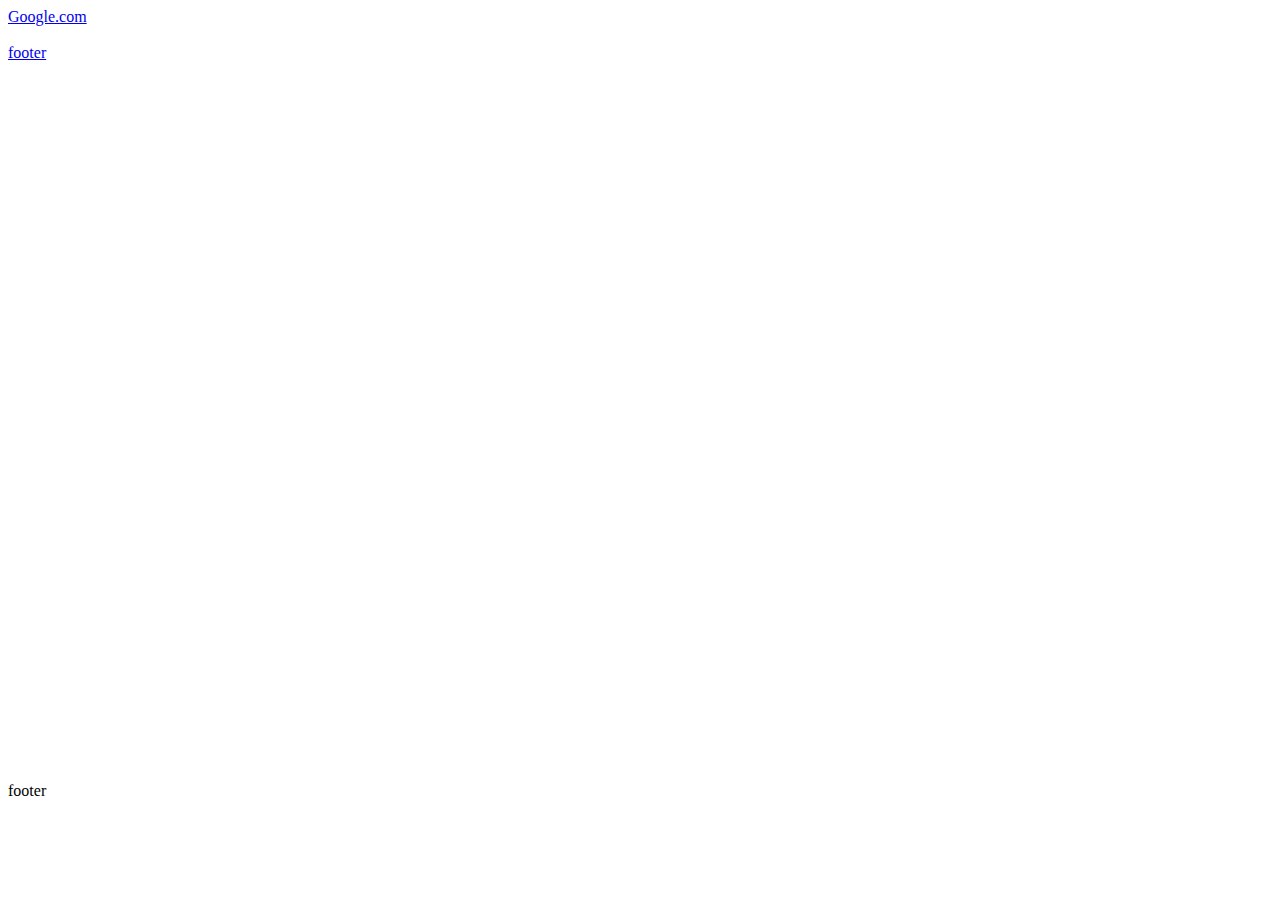
<file: Space-website-assignment/anchor_demo.html>
<!DOCTYPE html>
<html lang="en">
	<head>
		<meta charset="utf-8">
		<title>Anchor Example</title>
	</head>
	<body>
	
		<div id="nav">
			<a href="https://www.google.com" target="new">Google.com</a>
		</div>
		
		<br />
		
		<a href="#footer">footer</a>
		
		
		<br />
		<br />
		<br />
		<br />
		<br />
		<br />
		<br />
		<br />
		<br />
		<br />
		<br />
		<br />
		<br />
		<br />
		<br />
		<br />
		<br />
		<br />
		<br />
		<br />
		<br />
		<br />
		<br />
		<br />
		<br />
		<br />
		<br />
		<br />
		<br />
		<br />
		<br />
		<br />
		<br />
		<br />
		<br />
		<br />
		<br />
		<br />
		<br />
		<br />
		<br />
		
		
		
		<div id="footer">
			footer
		</div>
	</body>
</html>
</file>
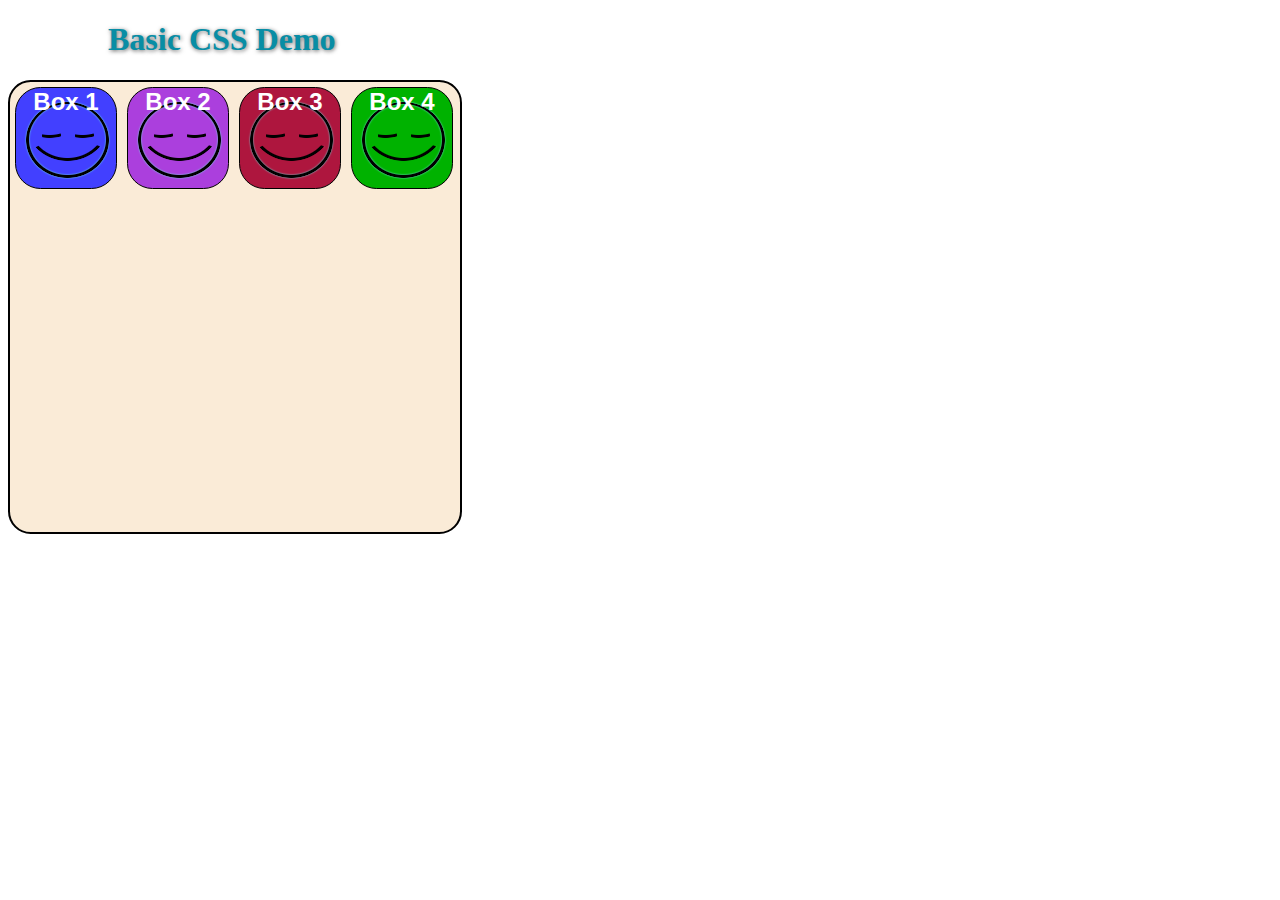
<file: Space-website-assignment/basic_css_demo_1.html>
<!DOCTYPE html>
<html lang="en">
	<head>
		<meta charset="utf-8">
		<title>Basic HTML Template</title>
		<link rel="stylesheet" href="./css/basic_style.css">
	</head>
	<body>
	
		<div>
			<h1>Basic CSS Demo</h1>
		</div>
		
		<div class="container">
			<div class="squares">
				<p>Box 1</p>
			</div>
			
			<div class="squares">
				<p>Box 2</p>
			</div>

			<div class="squares">
				<p>Box 3</p>
			</div>

			<div class="squares">
				<p>Box 4</p>
			</div>
		</div>
			
	
	</body>
</html>
</file>
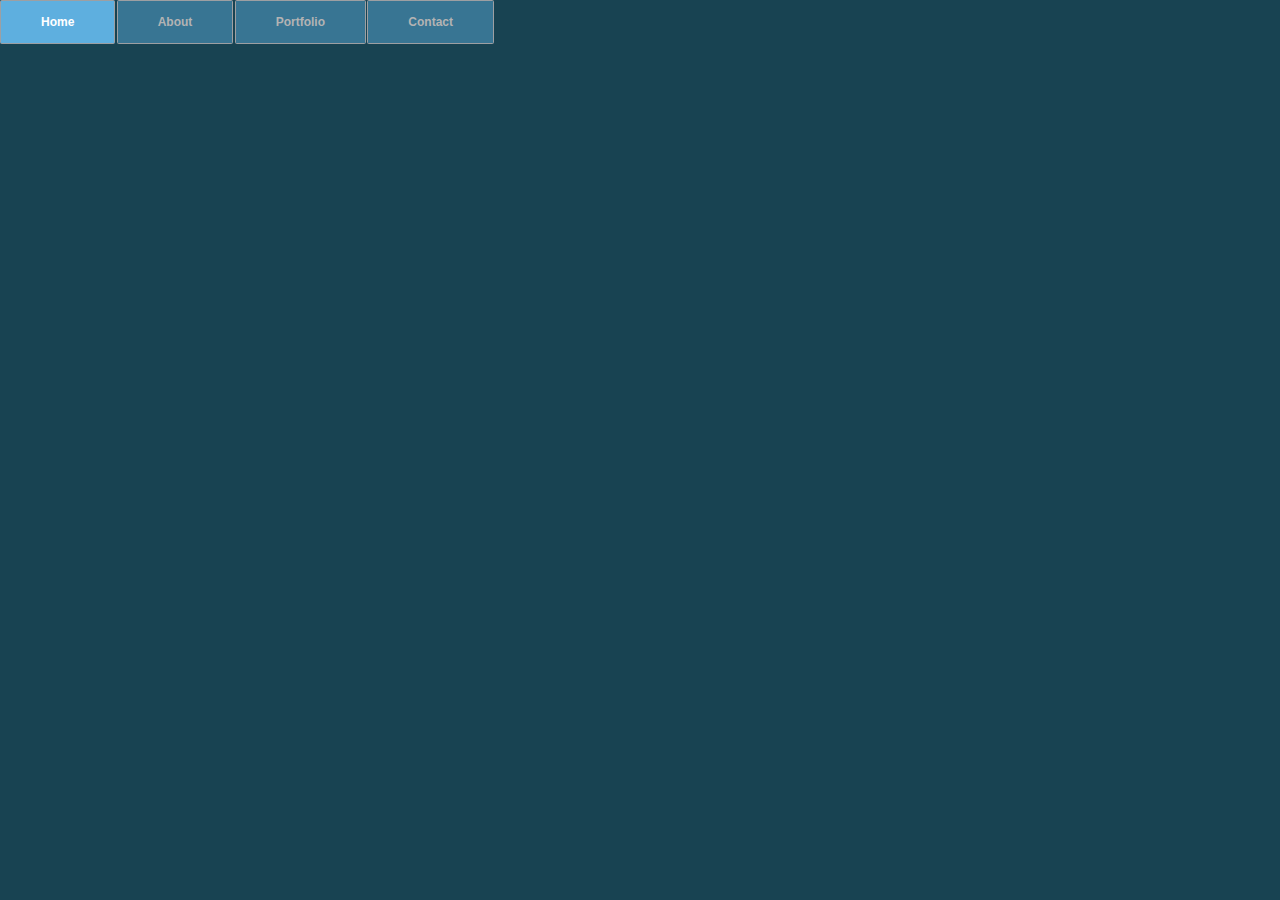
<file: Space-website-assignment/css_menu_rollover.html>
<!DOCTYPE html>
<html lang="en">
	<head>
		<meta charset="utf-8">
		<title>CSS Drop-down Menu Demo</title>
		<link rel="stylesheet" href="./css/menu_rollover.css">
	</head>
	<body>
	
		<div class="wrap">
			<div class="menu-container">
				<ul class="menu">
					<li>Home</li>
					<li>About</li>
					<li>Portfolio
						<ul class="submenu">
							<li>Page 1</li>
							<li>Page 2</li>
							<li>Page 3</li>
							<li>Page 4</li>
						</ul>
					</li>
					<li>Contact</li>
				</ul>
			</div>
		</div>
	
	
	
	</body>
</html>
</file>
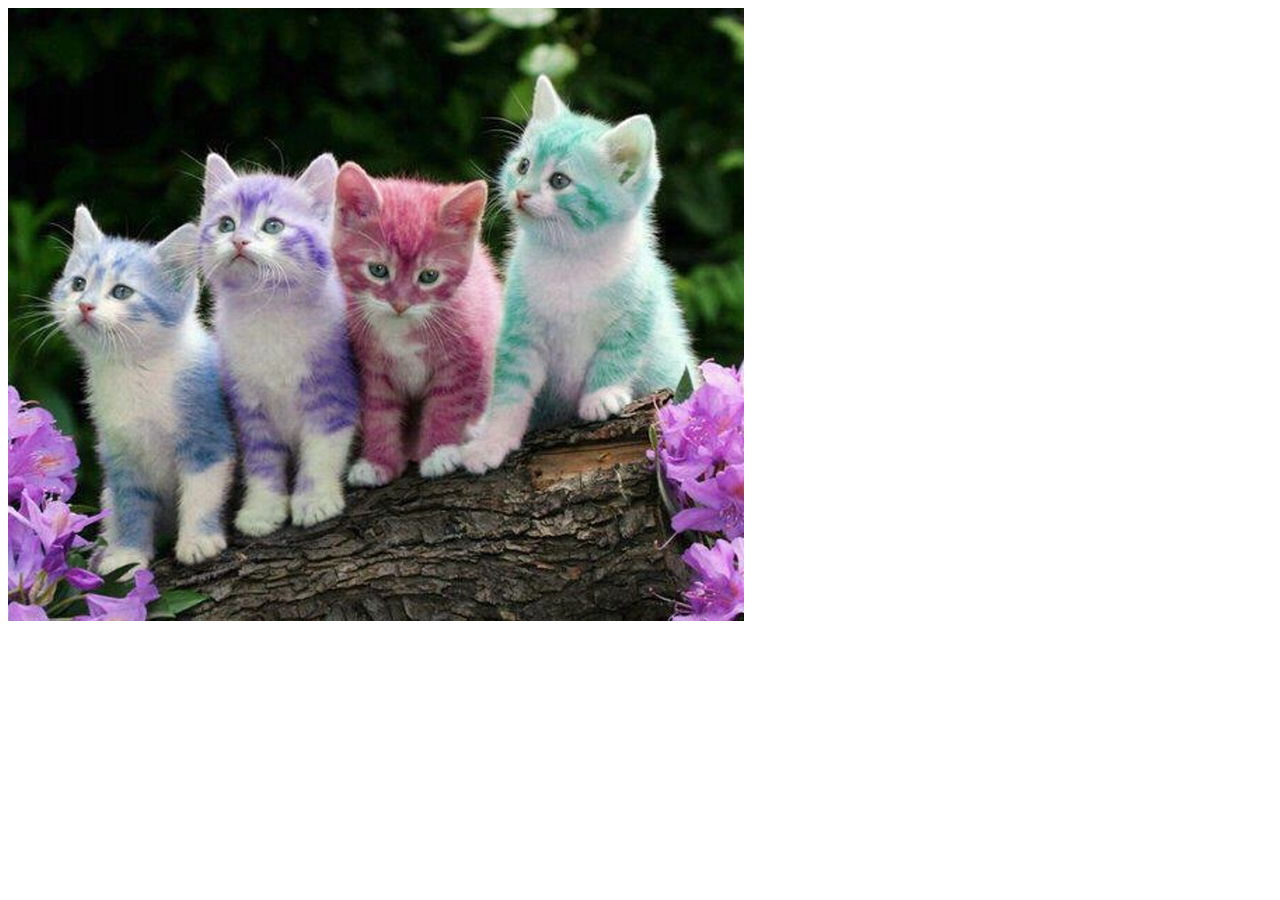
<file: Space-website-assignment/img_demo.html>
<!DOCTYPE html>
<html lang="en"
	<head>
		<meta charset="utf=8">
		<title>IMG Example</title>
	</head>
	<body>
	
		<div>
			<img src="./images/kittens.jpg" alt="picture of kittens"></a>
		</div>
		
	</body>
</html>
</file>
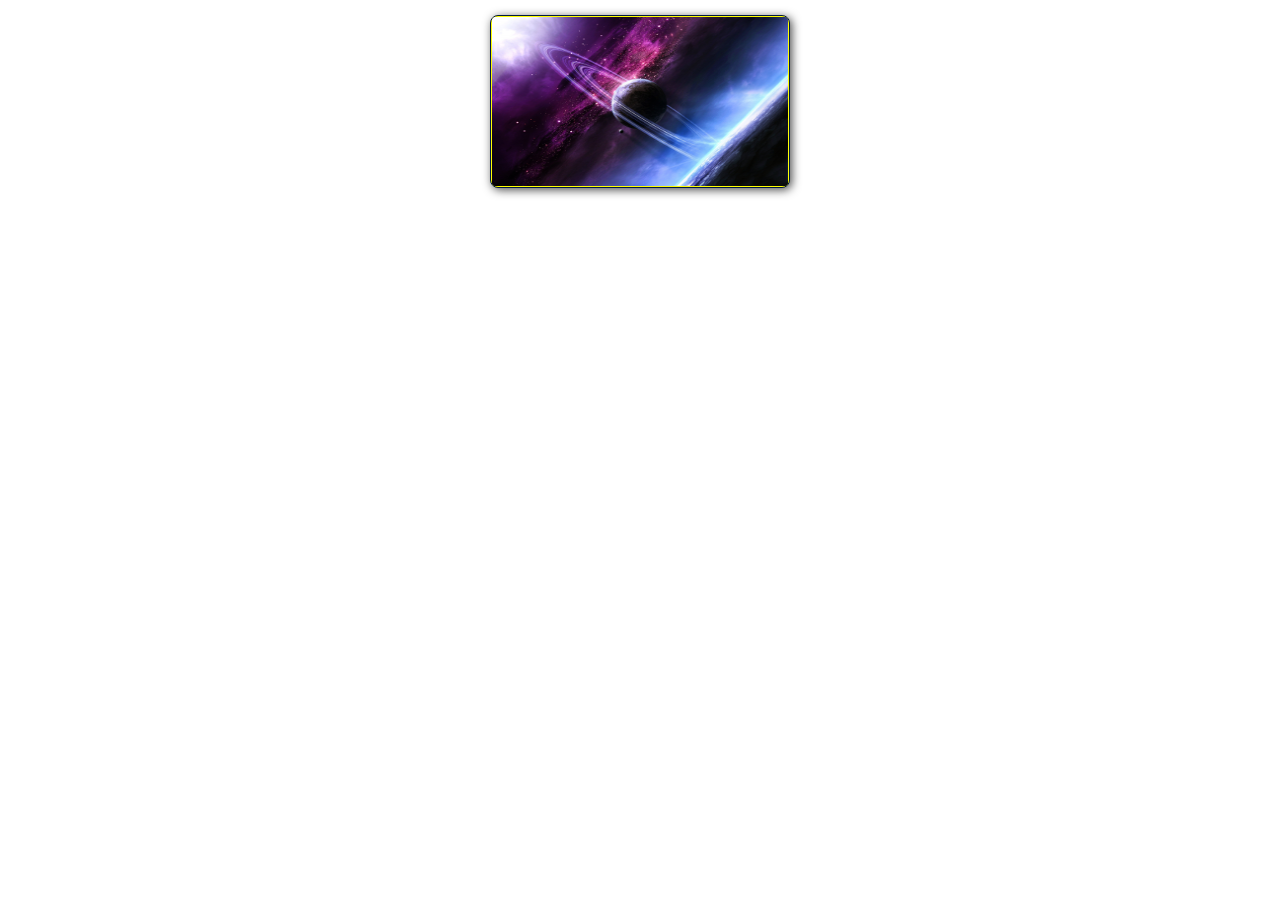
<file: Space-website-assignment/photo-package.html>
<!DOCTYPE html>
<html lang="en">
	<head>
		<meta charset="utf-8">
		<title>The Space Station | Resort</title>
		<link rel="stylesheet" href="./css/photo_style.css">
	</head>
	<body>
		<!-- PHOTO-CONTAINER 1 -->
		<div class="photo-container">
			<div class="photo">
				<img src="./images/thumb/thumbnail_2.png" alt="">
				<div class="photo-overlay">
					<h3 class="white-head">Click to Enlarge</h3>
					<p>We have several space launches departing daily. Book your flight today!</p>
				</div>
			</div>
		</div>
		<!-- END PHOTO-CONTAINER 1 -->
		
		
			
	
	</body>
</html>
</file>
<file: AmorePizza/css/styles.css>
html {
	Helvetica, Arial, sans-serif;
	background-color: #ffffe6
}

body {
    font-family: Helvetica, Arial, sans-serif;
	font-size: 14px
}

#menuBG {
	width: 400px;
	height: 470px;
	margin: 10px auto;
}

#frmMenu {
	width: 400px;
	height: 200px;
}

#totalPrice {
	width: 200px;
	height: 190px;
	margin: 0 auto;
	float: right;}

.left {
	width: 200px;
	height: 200px;
	float: left;
}

.right {
	width: 200px;
	height: 200px;
	float: right;
}

#showText {
	width: 200px;
	height: 190px;
	margin: 0px auto;
	float: left;
}

#cart {
	top: 0;
	margin: 0px auto;
	width: 400px;
	height: 200px;
}

#btnOrder {
	margin: 10px 0px 0px 100px;
	width: 100px;
	height: 40px
}
		
h1 {
    color: #333300;	
}

h2 {
    color: #E91C1C;
}

h3 {
    color: #E91C1C;
}

.container {
	opacity: 0.95;
}
</file>
<file: PopupAssignment/css/pe-icon-7-stroke.css>
@font-face {
	font-family: 'Pe-icon-7-stroke';
	src:url('../fonts/Pe-icon-7-stroke.eot?d7yf1v');
	src:url('../fonts/Pe-icon-7-stroke.eot?#iefixd7yf1v') format('embedded-opentype'),
		url('../fonts/Pe-icon-7-stroke.woff?d7yf1v') format('woff'),
		url('../fonts/Pe-icon-7-stroke.ttf?d7yf1v') format('truetype'),
		url('../fonts/Pe-icon-7-stroke.svg?d7yf1v#Pe-icon-7-stroke') format('svg');
	font-weight: normal;
	font-style: normal;
}

[class^="pe-7s-"], [class*=" pe-7s-"] {
	display: inline-block;
	font-family: 'Pe-icon-7-stroke';
	speak: none;
	font-style: normal;
	font-weight: normal;
	font-variant: normal;
	text-transform: none;
	line-height: 1;

	/* Better Font Rendering =========== */
	-webkit-font-smoothing: antialiased;
	-moz-osx-font-smoothing: grayscale;
}

.pe-7s-album:before {
	content: "\e6aa";
}
.pe-7s-arc:before {
	content: "\e6ab";
}
.pe-7s-back-2:before {
	content: "\e6ac";
}
.pe-7s-bandaid:before {
	content: "\e6ad";
}
.pe-7s-car:before {
	content: "\e6ae";
}
.pe-7s-diamond:before {
	content: "\e6af";
}
.pe-7s-door-lock:before {
	content: "\e6b0";
}
.pe-7s-eyedropper:before {
	content: "\e6b1";
}
.pe-7s-female:before {
	content: "\e6b2";
}
.pe-7s-gym:before {
	content: "\e6b3";
}
.pe-7s-hammer:before {
	content: "\e6b4";
}
.pe-7s-headphones:before {
	content: "\e6b5";
}
.pe-7s-helm:before {
	content: "\e6b6";
}
.pe-7s-hourglass:before {
	content: "\e6b7";
}
.pe-7s-leaf:before {
	content: "\e6b8";
}
.pe-7s-magic-wand:before {
	content: "\e6b9";
}
.pe-7s-male:before {
	content: "\e6ba";
}
.pe-7s-map-2:before {
	content: "\e6bb";
}
.pe-7s-next-2:before {
	content: "\e6bc";
}
.pe-7s-paint-bucket:before {
	content: "\e6bd";
}
.pe-7s-pendrive:before {
	content: "\e6be";
}
.pe-7s-photo:before {
	content: "\e6bf";
}
.pe-7s-piggy:before {
	content: "\e6c0";
}
.pe-7s-plugin:before {
	content: "\e6c1";
}
.pe-7s-refresh-2:before {
	content: "\e6c2";
}
.pe-7s-rocket:before {
	content: "\e6c3";
}
.pe-7s-settings:before {
	content: "\e6c4";
}
.pe-7s-shield:before {
	content: "\e6c5";
}
.pe-7s-smile:before {
	content: "\e6c6";
}
.pe-7s-usb:before {
	content: "\e6c7";
}
.pe-7s-vector:before {
	content: "\e6c8";
}
.pe-7s-wine:before {
	content: "\e6c9";
}
.pe-7s-cloud-upload:before {
	content: "\e68a";
}
.pe-7s-cash:before {
	content: "\e68c";
}
.pe-7s-close:before {
	content: "\e680";
}
.pe-7s-bluetooth:before {
	content: "\e68d";
}
.pe-7s-cloud-download:before {
	content: "\e68b";
}
.pe-7s-way:before {
	content: "\e68e";
}
.pe-7s-close-circle:before {
	content: "\e681";
}
.pe-7s-id:before {
	content: "\e68f";
}
.pe-7s-angle-up:before {
	content: "\e682";
}
.pe-7s-wristwatch:before {
	content: "\e690";
}
.pe-7s-angle-up-circle:before {
	content: "\e683";
}
.pe-7s-world:before {
	content: "\e691";
}
.pe-7s-angle-right:before {
	content: "\e684";
}
.pe-7s-volume:before {
	content: "\e692";
}
.pe-7s-angle-right-circle:before {
	content: "\e685";
}
.pe-7s-users:before {
	content: "\e693";
}
.pe-7s-angle-left:before {
	content: "\e686";
}
.pe-7s-user-female:before {
	content: "\e694";
}
.pe-7s-angle-left-circle:before {
	content: "\e687";
}
.pe-7s-up-arrow:before {
	content: "\e695";
}
.pe-7s-angle-down:before {
	content: "\e688";
}
.pe-7s-switch:before {
	content: "\e696";
}
.pe-7s-angle-down-circle:before {
	content: "\e689";
}
.pe-7s-scissors:before {
	content: "\e697";
}
.pe-7s-wallet:before {
	content: "\e600";
}
.pe-7s-safe:before {
	content: "\e698";
}
.pe-7s-volume2:before {
	content: "\e601";
}
.pe-7s-volume1:before {
	content: "\e602";
}
.pe-7s-voicemail:before {
	content: "\e603";
}
.pe-7s-video:before {
	content: "\e604";
}
.pe-7s-user:before {
	content: "\e605";
}
.pe-7s-upload:before {
	content: "\e606";
}
.pe-7s-unlock:before {
	content: "\e607";
}
.pe-7s-umbrella:before {
	content: "\e608";
}
.pe-7s-trash:before {
	content: "\e609";
}
.pe-7s-tools:before {
	content: "\e60a";
}
.pe-7s-timer:before {
	content: "\e60b";
}
.pe-7s-ticket:before {
	content: "\e60c";
}
.pe-7s-target:before {
	content: "\e60d";
}
.pe-7s-sun:before {
	content: "\e60e";
}
.pe-7s-study:before {
	content: "\e60f";
}
.pe-7s-stopwatch:before {
	content: "\e610";
}
.pe-7s-star:before {
	content: "\e611";
}
.pe-7s-speaker:before {
	content: "\e612";
}
.pe-7s-signal:before {
	content: "\e613";
}
.pe-7s-shuffle:before {
	content: "\e614";
}
.pe-7s-shopbag:before {
	content: "\e615";
}
.pe-7s-share:before {
	content: "\e616";
}
.pe-7s-server:before {
	content: "\e617";
}
.pe-7s-search:before {
	content: "\e618";
}
.pe-7s-film:before {
	content: "\e6a5";
}
.pe-7s-science:before {
	content: "\e619";
}
.pe-7s-disk:before {
	content: "\e6a6";
}
.pe-7s-ribbon:before {
	content: "\e61a";
}
.pe-7s-repeat:before {
	content: "\e61b";
}
.pe-7s-refresh:before {
	content: "\e61c";
}
.pe-7s-add-user:before {
	content: "\e6a9";
}
.pe-7s-refresh-cloud:before {
	content: "\e61d";
}
.pe-7s-paperclip:before {
	content: "\e69c";
}
.pe-7s-radio:before {
	content: "\e61e";
}
.pe-7s-note2:before {
	content: "\e69d";
}
.pe-7s-print:before {
	content: "\e61f";
}
.pe-7s-network:before {
	content: "\e69e";
}
.pe-7s-prev:before {
	content: "\e620";
}
.pe-7s-mute:before {
	content: "\e69f";
}
.pe-7s-power:before {
	content: "\e621";
}
.pe-7s-medal:before {
	content: "\e6a0";
}
.pe-7s-portfolio:before {
	content: "\e622";
}
.pe-7s-like2:before {
	content: "\e6a1";
}
.pe-7s-plus:before {
	content: "\e623";
}
.pe-7s-left-arrow:before {
	content: "\e6a2";
}
.pe-7s-play:before {
	content: "\e624";
}
.pe-7s-key:before {
	content: "\e6a3";
}
.pe-7s-plane:before {
	content: "\e625";
}
.pe-7s-joy:before {
	content: "\e6a4";
}
.pe-7s-photo-gallery:before {
	content: "\e626";
}
.pe-7s-pin:before {
	content: "\e69b";
}
.pe-7s-phone:before {
	content: "\e627";
}
.pe-7s-plug:before {
	content: "\e69a";
}
.pe-7s-pen:before {
	content: "\e628";
}
.pe-7s-right-arrow:before {
	content: "\e699";
}
.pe-7s-paper-plane:before {
	content: "\e629";
}
.pe-7s-delete-user:before {
	content: "\e6a7";
}
.pe-7s-paint:before {
	content: "\e62a";
}
.pe-7s-bottom-arrow:before {
	content: "\e6a8";
}
.pe-7s-notebook:before {
	content: "\e62b";
}
.pe-7s-note:before {
	content: "\e62c";
}
.pe-7s-next:before {
	content: "\e62d";
}
.pe-7s-news-paper:before {
	content: "\e62e";
}
.pe-7s-musiclist:before {
	content: "\e62f";
}
.pe-7s-music:before {
	content: "\e630";
}
.pe-7s-mouse:before {
	content: "\e631";
}
.pe-7s-more:before {
	content: "\e632";
}
.pe-7s-moon:before {
	content: "\e633";
}
.pe-7s-monitor:before {
	content: "\e634";
}
.pe-7s-micro:before {
	content: "\e635";
}
.pe-7s-menu:before {
	content: "\e636";
}
.pe-7s-map:before {
	content: "\e637";
}
.pe-7s-map-marker:before {
	content: "\e638";
}
.pe-7s-mail:before {
	content: "\e639";
}
.pe-7s-mail-open:before {
	content: "\e63a";
}
.pe-7s-mail-open-file:before {
	content: "\e63b";
}
.pe-7s-magnet:before {
	content: "\e63c";
}
.pe-7s-loop:before {
	content: "\e63d";
}
.pe-7s-look:before {
	content: "\e63e";
}
.pe-7s-lock:before {
	content: "\e63f";
}
.pe-7s-lintern:before {
	content: "\e640";
}
.pe-7s-link:before {
	content: "\e641";
}
.pe-7s-like:before {
	content: "\e642";
}
.pe-7s-light:before {
	content: "\e643";
}
.pe-7s-less:before {
	content: "\e644";
}
.pe-7s-keypad:before {
	content: "\e645";
}
.pe-7s-junk:before {
	content: "\e646";
}
.pe-7s-info:before {
	content: "\e647";
}
.pe-7s-home:before {
	content: "\e648";
}
.pe-7s-help2:before {
	content: "\e649";
}
.pe-7s-help1:before {
	content: "\e64a";
}
.pe-7s-graph3:before {
	content: "\e64b";
}
.pe-7s-graph2:before {
	content: "\e64c";
}
.pe-7s-graph1:before {
	content: "\e64d";
}
.pe-7s-graph:before {
	content: "\e64e";
}
.pe-7s-global:before {
	content: "\e64f";
}
.pe-7s-gleam:before {
	content: "\e650";
}
.pe-7s-glasses:before {
	content: "\e651";
}
.pe-7s-gift:before {
	content: "\e652";
}
.pe-7s-folder:before {
	content: "\e653";
}
.pe-7s-flag:before {
	content: "\e654";
}
.pe-7s-filter:before {
	content: "\e655";
}
.pe-7s-file:before {
	content: "\e656";
}
.pe-7s-expand1:before {
	content: "\e657";
}
.pe-7s-exapnd2:before {
	content: "\e658";
}
.pe-7s-edit:before {
	content: "\e659";
}
.pe-7s-drop:before {
	content: "\e65a";
}
.pe-7s-drawer:before {
	content: "\e65b";
}
.pe-7s-download:before {
	content: "\e65c";
}
.pe-7s-display2:before {
	content: "\e65d";
}
.pe-7s-display1:before {
	content: "\e65e";
}
.pe-7s-diskette:before {
	content: "\e65f";
}
.pe-7s-date:before {
	content: "\e660";
}
.pe-7s-cup:before {
	content: "\e661";
}
.pe-7s-culture:before {
	content: "\e662";
}
.pe-7s-crop:before {
	content: "\e663";
}
.pe-7s-credit:before {
	content: "\e664";
}
.pe-7s-copy-file:before {
	content: "\e665";
}
.pe-7s-config:before {
	content: "\e666";
}
.pe-7s-compass:before {
	content: "\e667";
}
.pe-7s-comment:before {
	content: "\e668";
}
.pe-7s-coffee:before {
	content: "\e669";
}
.pe-7s-cloud:before {
	content: "\e66a";
}
.pe-7s-clock:before {
	content: "\e66b";
}
.pe-7s-check:before {
	content: "\e66c";
}
.pe-7s-chat:before {
	content: "\e66d";
}
.pe-7s-cart:before {
	content: "\e66e";
}
.pe-7s-camera:before {
	content: "\e66f";
}
.pe-7s-call:before {
	content: "\e670";
}
.pe-7s-calculator:before {
	content: "\e671";
}
.pe-7s-browser:before {
	content: "\e672";
}
.pe-7s-box2:before {
	content: "\e673";
}
.pe-7s-box1:before {
	content: "\e674";
}
.pe-7s-bookmarks:before {
	content: "\e675";
}
.pe-7s-bicycle:before {
	content: "\e676";
}
.pe-7s-bell:before {
	content: "\e677";
}
.pe-7s-battery:before {
	content: "\e678";
}
.pe-7s-ball:before {
	content: "\e679";
}
.pe-7s-back:before {
	content: "\e67a";
}
.pe-7s-attention:before {
	content: "\e67b";
}
.pe-7s-anchor:before {
	content: "\e67c";
}
.pe-7s-albums:before {
	content: "\e67d";
}
.pe-7s-alarm:before {
	content: "\e67e";
}
.pe-7s-airplay:before {
	content: "\e67f";
}
</file>
<file: PopupAssignment/css/custom.css>
/* your styles go here */
</file>
<file: Space-website-assignment/css/shared.css>
﻿/*================================================
    Authour: Daniel Christie
    checkoutmy.space
==================================================
    GENERIC STYLES
==================================================*/
html {
	font-family: sans-serif;
	font-size: 62.5%;
	-webkit-tap-highlight-color: rgba(0, 0, 0, 0);
	-webkit-text-size-adjust: 100%;
	-ms-text-size-adjust: 100%;
}

body {
    font-size: 14px;
	margin: 0;
	font-family: "Helvetica Neue", Helvetica, Arial, sans-serif;
	line-height: 1.42857143;
	color: #333;
	background-color: #fff;
}

footer,
nav {
  display: block;
}

h1, h2, h3, h4, h5, h6 {
    font-family: 'Open Sans', sans-serif;
}

h1 {
    line-height: 50px;
    font-weight: 900;
    font-size: 30px;
    text-transform: uppercase;
    text-align: center;
    color: #E91C1C;
	text-shadow: 2px 2px 3px rgba(0,0,0,0.5);
}

h1::after {  /* This is the underline */
	display: block;
	content: "";
	height: 2px;
	width: 150px;
	background: #E91C1C;
	margin: 5px auto 40px;
	box-shadow: 5px 2px 3px rgba(0,0,0,0.5);
}

h2 {
    line-height: 50px;
    color: #E91C1C;
}

h3 {
    line-height: 30px;
    padding-bottom: 20px;
}

h4 {
	padding-top: 25px;
	line-height: 40px;
	padding-bottom: 0px;
	font-size: 22px;
	font-weight: 900;
}

p {
    font-weight: 300;
    line-height: 30px;
    padding-bottom: 15px;
}

.text-center {
    text-align: center;
}

.heading-padding {
    padding-bottom: 40px;
}

section {
    padding-top: 50px;
    margin-top: 50px;
}

.navbar {
	height: 105px;
	max-height: 340px;
	display: block;
}

.container {
  padding-right: 15px;
  padding-left: 15px;
  margin-right: auto;
  margin-left: auto;
}

.container-fluid {
  padding-right: 15px;
  padding-left: 15px;
  margin-right: auto;
  margin-left: auto;
}
.row {
  margin-right: -15px;
  margin-left: -15px;
}

.clearfix:after,
.container:after,
.navbar:after {
	clear: both;
	display: table;
	content: " ";
}

.wrap {
	height: 100%;
	width: 100%;
	position: absolute;
	/* This ensures that the images cannot 
	   render outside of their container 
	   without forcing any scrollbars*/
	overflow: hidden;
	top: 0;
	left: 0;
	text-align: center;
}

.menu-container {
	max-height: 340px;
	margin: 0% auto;
	content: " ";
	/* top: 0;
	left: 0; */
	/* position: absolute; */ /* to the top edge of the screen */
	width: 100%;
	position: fixed;
	z-index: 100;
	/*background-color: rgba(255, 255, 255, 0.5);*/
}

/*=======================================
  HOME SECTION STYLES
  =======================================*/
#home {
	background: url(../images/planets.jpg) no-repeat 50% 50%;
	background-attachment: fixed;
	-webkit-background-size: cover;
	-moz-background-size: cover;
	-o-background-size: cover;
	background-size: cover;
	width: 100%;
	display: block;
	height: auto;
	padding-top: 350px; /* This is spacer before the Main title Logo */
	padding-bottom: 500px; /* This is spacer after the Main title Logo */
	color: #fff;
}

.head-main {
	text-shadow: 2px 4px 5px rgba(0, 0, 0, 0.9);
	font-variant: small-caps;
	color: #fff;
	letter-spacing: 5pt;
	word-spacing: 21pt;
	font-size: 4.5em;
	text-align: left;
	font-family: impact, sans-serif;
	line-height: 2;
    font-weight: 900;
    border: 5px double #fff;
    padding: 10px;
}

.head-sub-main {
    font-size: 23px ;
    font-weight: 500;
    padding: 50px 20px 10px 20px;
	text-transform: uppercase;  
}

.head-last {
    font-size: 18px ;
    font-weight: 900;
    padding: 5px 20px 20px 20px;
    border: 1px dotted #fff;
    padding: 5px;
}

/*=======================================
  Contact STYLES
  =======================================*/
.flex-container {
    display: -webkit-flex;
    display: flex;
	flex-wrap: wrap;
	padding: 10px;
	border-radius: 8px;
	margin: 0px auto;
	background-color: rgba(100,65,0,.3);
	box-shadow: 2px 2px 10px 0 rgba(0,0,0,0.5);
}

#contact {
     background-color: #f5f3f3;
}

.reservation {
	width: 60%;
	padding: 10px;
	border-radius: 8px;
	margin: 0px auto;
	background-color: rgba(100,65,0,.3);
	box-shadow: -1px -1px 1px 0 rgba(0,0,0,0.1), 1px 2px 10px 0 rgba(0,0,0,0.5);
}

.reservation h2 {
	width: 70%;
	text-align: center;
	margin: 0 auto;
	color: #13161B;
	font-weight: 500;
	font-size: 1.3em;
	letter-spacing: 0pt;
	word-spacing: 0pt;
}

.reservation h2 span {
	width: 70%;
	text-align: center;
	margin: 0 auto;
	color: #13161B;
	font-weight: 900;
	font-size: 1.5em;
	font-variant: small-caps;
	letter-spacing: .4pt;
	word-spacing: .3pt;
}

.reservation p {
	color: #13161B;
	width: 50%;
	margin: 0 auto;
}

.reservation form {
	font-size: 15px;
    outline: none;
    font-weight: 600;
    color: #8D8E8F;
    padding: 12px 12px;
    width: 70%;
    border: 1px solid #808080;
    margin: 2% auto;
    border-radius: 7px;
    background: rgb(227,222,222);
    box-shadow: 2px 3px 3px 0px rgba(0, 0, 0, 0.3);
    font-family: 'Raleway', sans-serif;
}

.reservation input[type="text"] {
	font-size: 15px;
	outline: none;
	font-weight: 600;
	color: #8D8E8F;
	padding: 2% 1% 2% 7%;
	width: 80%;
	border-top: 1px solid #090B0D;
	border-right: 2px solid #424549;
	border-bottom: 2px solid #424549;
	border-left: 1px solid #090B0D;
	margin: 10px 1em;
	border-radius: 7px;
	background: #13161B;
	box-shadow: inset 0px 3px 0px 0px rgba(5, 5, 5, 0.15);
	font-family: 'Raleway', sans-serif;
}

.reservation input[type="text"]:hover {
	box-shadow: 0 0 18px rgba(100,65,0,.8);
}

.form-spacer {
	padding: 30px 39px;
}

.terms {
	margin: 30px 1px 0 0 ;
}

.terms {
	margin-top: 13%;
	padding-left: 52px;
	font-size: 14px;
	line-height: 5px;
	color: #000;
	cursor: pointer;
	font-family: 'Raleway', sans-serif;
	font-weight: 600;
}

.terms:hover {
	color: orange;
	text-decoration: underline;
}

.terms {
	position: relative;
	display: inline;
	float: right;
}

.submit input[type="submit"] {
	color: rgb(225,225,225);
	cursor: pointer;
	border: none;
	font-weight: 900;
	outline: none;
	text-align: center;
	font-family: 'Raleway', sans-serif;
	margin: 0px 3%;
	padding: 7px 0px;
	width: 25%;
	font-size: 18px;
	transition: border-color 0.3s color 0.3s background-color 0.3s;
	border-radius: 7px;
	background-color: #797a7b;
	box-shadow: 1px 1px 4px 0 rgba(0,0,0,0.3);
}

.submit input[type="submit"]:hover {
	color: #000;
	background-color: #8D8E8F;
	box-shadow: inset 1px 2px 15px 0 rgba(0,0,0,0.5);
}

/*=======================================
  FOOTER STYLES
  =======================================*/
#footer {
    background-color: rgba(100,65,0,.3);
    color: #000;
	text-shadow: 2px 2px 8px 0 (0,0,0,0.4);
    padding: 20px 50px 20px 50px;
    text-align: right;
}

/*=======================================
  @MEDIA QUERIES
  =======================================*/
@media all and (max-width:640px) and (min-width:381px) {
    .head-main { 
        font-size: 28px ;
    }
}
@media all and (max-width:381px) and (min-width:200px) {
    .head-main { 
        font-size: 24px ;
    }
}

@media (min-width: 768px) {
  .container {
    width: 750px;
  }
}
@media (min-width: 992px) {
  .container {
    width: 970px;
  }
}
@media (min-width: 1200px) {
  .container {
    width: 1170px;
  }
}
</file>
<file: Space-website-assignment/css/animations.css>
/*=======================================
  MENU SECTION ANIMATION
  =======================================*/

.menu {
	color: #f00;
	font: bold 12px/18px sans-serif;
	text-align: center;
	display: inline;
	margin: 0% auto;
	padding: 0;
	list-style: none;
	text-decoration: none;
}

.menu li {
	color: #000;
	background-color: rgba(255, 255, 255, 1);
	display: inline-block;
	margin: 0% auto;
	position: relative;
	padding: 15px 4%;
	border: 1px solid #9D9FA2;
	box-shadow: 2px 2px 10px 0 rgba(0,0,0,0.5);
	border-radius: 6px;
	/*background-color: #052136;*/
	cursor: pointer;
	transition-property: background;
	transition-duration: .4s;
	transition-delay: 0s;
	transition-timing-function: ease-in-out;
}

.menu li:hover {
	color: #f00;
	background-color: rgba(100,65,0,.3);
}

/*=======================================
  GALLERY SECTION ANIMATION
  =======================================*/
.photo {
	position: relative;
	line-height: 0;
	margin-bottom: 2em;
	overflow: hidden;
	border-radius: 8px;
	padding:1px;
	border:1px solid #021a40;
	background-color: #ff0;
	box-shadow: 2px 2px 10px 0 rgba(0,0,0,0.7);
}

.photo-container {
	text-align: center;
	margin: 15px auto;
	width: 300px;
    height: 169px;
}

.photo-container img {
 	max-width: 100%;
	width: 300px;
	height: 169px;
}

.photo-overlay {
	color: #fff;
	position: absolute;
	top: 0;
	right: 0;
	bottom: 0; 
	left: 0;
	padding-left: 20px;
	padding-right: 20px;
	justify-content: center; /* For centering text inside .photo-overlay */
	align-items: center;
	background: rgba(0,0,0, .5);
}

.white-head {
	color: #C9BDAA;
	margin-top: 5%;
}

/* ================================= 
  Photo Overlay Transitions
==================================== */

.photo-overlay {
	opacity: 0;
	transition: opacity .5s;
	border-radius: 10px;
	cursor: pointer;
}
.photo-overlay:hover {
	opacity: 1;
}

.photo img {
	transition: transform .5s;
	transform-origin: 50% 50%;
}

.photo:hover img {
	transform: scale(1.1);
}
</file>
<file: Login-form-assignment/css/loginForm.css>
body {
  font: 13px/20px "Lucida Grande", Tahoma, Verdana, sans-serif;
  color: #404040;
  background: #df3bab;
}

.container {
  margin: 50px auto;
  width: 640px;
}
 
.login {
  position: relative;
  margin: 0 auto;
  padding: 20px 20px 20px;
  width: 310px;
}

.login p.submit {
  text-align: right;
}
 
.login-help {
  margin: 20px 0;
  font-size: 11px;
  color: white;
  text-align: center;
  text-shadow: 0 1px #2a85a1;
}
 
.login-help a {
  color: #cce7fa;
  text-decoration: none;
}
 
.login-help a:hover {
  text-decoration: underline;
}
 
:-moz-placeholder {
  color: #c9c9c9 !important;
  font-size: 13px;
}
 
::-webkit-input-placeholder {
  color: #ccc;
  font-size: 13px;
}

.container {
  margin: 50px auto;
  width: 640px;
}
.login:before {
  content: '';
  position: absolute;
  top: -8px;
  right: -8px;
  bottom: -8px;
  left: -8px;
  z-index: -1;
  background: rgba(0, 0, 0, 0.08);
  border-radius: 4px;
}

.login h1 {
  margin: -20px -20px 21px;
  line-height: 40px;
  font-size: 15px;
  font-weight: bold;
  color: #555;
  text-align: center;
  text-shadow: 0 1px white;
  background: #fbe3f3;
  border-bottom: 1px solid #cfcfcf;
  border-radius: 3px 3px 0 0;
  background-image: -webkit-linear-gradient(top, whiteffd, #eef2f5);
  background-image: -moz-linear-gradient(top, whiteffd, #eef2f5);
  background-image: -o-linear-gradient(top, whiteffd, #eef2f5);
  background-image: linear-gradient(to bottom, whiteffd, #eef2f5);
  -webkit-box-shadow: 0 1px whitesmoke;
  box-shadow: 0 1px whitesmoke;
}
 
.login p {
  margin: 20px 0 0;
}
 
.login p:first-child {
  margin-top: 0;
}
 
 .login input[type=text], .login input[type=password] {
  width: 278px;
}
 
.login p.remember_me {
  float: left;
  line-height: 31px;
}
 
.login p.remember_me label {
  font-size: 12px;
  color: #fff;
  cursor: pointer;
}
 
.login p.remember_me input {
  position: relative;
  bottom: 1px;
  margin-right: 4px;
  vertical-align: middle;
}

input {
  font-family: 'Lucida Grande', Tahoma, Verdana, sans-serif;
  font-size: 14px;
}
 
input[type=text], input[type=password] {
  margin: 5px;
  padding: 0 10px;
  width: 200px;
  height: 34px;
  color: #404040;
  background: white;
  border: 1px solid;
  border-color: #c4c4c4;
  border-radius: 2px;
  outline: 5px solid #eff4f7;
  -moz-outline-radius: 3px;
  -webkit-box-shadow: inset 0 1px 3px rgba(0, 0, 0, 0.12);
  box-shadow: inset 0 1px 3px rgba(0, 0, 0, 0.12);
}

input[type=text]:focus, input[type=password]:focus {
  border-color: #7dc9e2;
  outline-color: #dceefc;
  outline-offset: 0;
}
 
input[type=submit] {
  padding: 0 18px;
  height: 29px;
  font-size: 12px;
  font-weight: bold;
  color: #527881;
  text-shadow: 0 1px #e3f1f1;
  background: #cde5ef;
  border: 1px solid;
  border-color: #b4ccce #b3c0c8 #9eb9c2;
  border-radius: 16px;
  outline: 0;
  -webkit-box-sizing: content-box;
  -moz-box-sizing: content-box;
  box-sizing: content-box;
  background-image: -webkit-linear-gradient(top, #edf5f8, #cde5ef);
  background-image: -moz-linear-gradient(top, #edf5f8, #cde5ef);
  background-image: -o-linear-gradient(top, #edf5f8, #cde5ef);
  background-image: linear-gradient(to bottom, #edf5f8, #cde5ef);
  -webkit-box-shadow: inset 0 1px white, 0 1px 2px rgba(0, 0, 0, 0.15);
  box-shadow: inset 0 1px white, 0 1px 2px rgba(0, 0, 0, 0.15);
}

input[type=submit]:active {
  background: #cde5ef;
  border-color: #9eb9c2 #b3c0c8 #b4ccce;
  -webkit-box-shadow: inset 0 0 3px rgba(0, 0, 0, 0.2);
  box-shadow: inset 0 0 3px rgba(0, 0, 0, 0.2);
}

input[type=checkbox],
input[type=radio] {
border: 1px solid #c0c0c0;
margin: 0 0.1em 0 0;
padding: 0;
font-size: 16px;
line-height: 1em;
width: 1.25em;
height: 1.25em;
background: #fff;
background: -webkit-gradient(linear, 0% 0%, 0% 100%, from(#ededed), to(#fbfbfb));
 
-webkit-appearance: none;
-webkit-box-shadow: 1px 1px 1px #fff;
-webkit-border-radius: 0.25em;
vertical-align: text-top;
display: inline-block;
 
}
 
input[type=radio] {
-webkit-border-radius: 2em; /* Make radios round */
}

input[type=checkbox]:checked::after {
content:"X";
display:block;
text-align: center;
font-size: 16px;
height: 16px;
line-height: 18px;
}
 
input[type=radio]:checked::after {
content:"X";
display:block;
height: 16px;
line-height: 15px;
font-size: 20px;
text-align: center;
}
 
select {
border: 1px solid #D0D0D0;
background: url(http://www.quilor.com/i/select.png) no-repeat right center, -webkit-gradient(linear, 0% 0%, 0% 100%, from(#fbfbfb), to(#ededed));
background: -moz-linear-gradient(19% 75% 90deg,#ededed, #fbfbfb);
-webkit-box-shadow: 0 1px 2px rgba(0,0,0,.05);
-moz-box-shadow: 0 1px 2px rgba(0,0,0,.05);
-webkit-box-shadow: 0 1px 2px rgba(0,0,0,.05);
color: #444;
}
</file>
<file: Space-website-assignment/css/basic_style.css>
body {
	background-color: #fff;
}

h1 {
	color: rgba(8,141,165,1);
	margin-left: 100px;
	text-shadow: 1px .5px 4px rgba(0,0,0, 0.6);
}

.container {
	width: 450px;
	height: 450px;
	background-color: #faebd7;
	border: 2px solid black;
	border-radius: 5%;
}

/*-------------------------------------------------
   SELECT ALL SQUARES IN THE ARRAY
---------------------------------------------------*/
.container .squares:nth-child(-n+4) {
	background-image: url("../images/icons/smileyface2.png");
	color: #fff;
	float: left;
	width: 100px;
	height: 100px;
	margin: 5px;
	border: 1px solid black;
	border-radius: 25%;
	cursor: pointer;
	transition: transform .5s ease-in-out;
}

/*-------------------------------------------------
   SELECT ALL SQUARES PARAGRAPHS IN THE ARRAY
---------------------------------------------------*/
.squares:nth-child(-n+4) p{
	font-family: "Helevetica Neue", Helvetica, Arial, sans-serif;
	font-size: 1.5em;
	font-weight: 900;
	text-align: center;
	margin: 0;
	text-shadow: 2px 1px 4px rbga(0,0,0, 0.8);
}

/*-------------------------------------------------
   INDIVIDUALLY SELECT A SQUARE IN THE ARRAY
---------------------------------------------------*/
.squares:nth-child(1) {
	background: #4240ff;
}

.squares:nth-child(2) {
	background: #ab3fdd;
}

.squares:nth-child(3) {
	background: #ae163e;
}

.squares:nth-child(4) {
	background: #00b200;
}

/*-------------------------------------------------
   HOVER, TRANSLATE, AND TRANSFORM EFFECTS
---------------------------------------------------*/
.container .squares:nth-child(-n+4):hover {
	background-image: url("../images/icons/smileyface1.png");
	transform: scale(.5);
	animation-name: race;
	animation-duration: 2.5s;
	animation-iteration-count: infinite;
	animation-timing-function: cubic-bezier(2.5,.2,.3,2);
	}
	
	.squares:nth-child(1):hover {
	background: #13b4ff;
}

	.squares:nth-child(2):hover {
	background: #d861af;
}

	.squares:nth-child(3):hover {
	background: #81205f;
}

	.squares:nth-child(4):hover {
	background: #77b800;
}

/*-------------------------------------------------
   ANIMATION EFFECT
---------------------------------------------------*/
@keyframes race {
	0% 100% {
		transform: translateY(0px);
		background-image: url("..images/icons/smileyface1.png");
	}
	50% {
		transform: translateY(330px);
	}
}
</file>
<file: Space-website-assignment/css/menu_rollover.css>
body {
	background: #184352;
}

.wrap {
	top: 0;
	left: 0;
	height: auto;
	width: 100%;
}

.menu-container {
	top: 0;
	left: 0;
	/* To the top edge of the screen */
	position: absolute;
	width: 100%;
	background-color: #184352;
}

.menu {
	font: bold 12px/18px sans-serif;
	text-align: center;
	display: inline;
	margin: 0;
	padding: 0;
	list-style: none;
}

.menu li {
	color: #B3B3B3;
	display: inline-block;
	margin-right: -2px;
	position: relative;
	padding: 12px 40px;
	border: 1px solid #9D9FA2;
	border-radius: 1.5px;
	background-color: #387593;
	cursor: pointer;
}

.menu li:hover {
	background-color: #5EAFDF;
	color: #fff;
}

.menu li:hover ul {
	display: block;
	opacity: 1;
	/* While hovered, drop-down menu appears
	   This also avoids a block-level bug */
	visibility: visible;
}

.submenu {
	padding: 0;
	left: 0;
	position: absolute;
	top: 43.5px;
	width: 125.5px;
	opacity: 0;
	/* While not being hovered, drop-down menu hides
	   This also avoids a block-level bug */
	   visibility: hidden;
}

.submenu li {
	background-color: #387593;
	display: block;
	color: B3B3B3;
}

.submenu li:hover {
	color: #fff;
	background-color: #5EAFDF;
}
</file>
<file: Space-website-assignment/css/photo_style.css>
/*===================================
  GALLERY SECTION ANIMATION
  ===================================*/
  
  p {
	  font-weight: 300;
	  line-height: 30px;
	  padding-bottom: 15px;
  }
  
  .photo {
	  position: relative;
	  line-height: 0;
	  margin-bottom: 2em;
	  overflow: hidden;
	  border-radius: 8px;
	  padding: 1px;
	  border: 1px solid #021a40;
	  background-color: #ff0;
	  box-shadow: 2px 2px 10px rgba(0,0,0,0.7);
  }
  
  .photo-container {
	  text-align: center;
	  margin: 15px auto;
	  width: 300px;
	  height: 169px;
  }
  
  .photo-container img {
	  max-width: 100%;
	  width: 300px;
	  height: 169px;
  }
  .photo-overlay {
	  color: #fff;
	  position: absolute;
	  top: 0;
	  right: 0;
	  bottom: 0;
	  left: 0;
	  padding-left: 20px;
	  padding-right: 20px;
	  justify-content: center; /*For centering text inside .photo */
	  align-items: center;
	  background: rgba(0,0,0,.5);
  }
  
  .white-head {
	  color: #C9BDAA;
	  margin-top: 5%
	  line-height: 30px;
	  padding-bottom: 20px;
  }
  
/*===================================
  PHOTO OVERLAY TRANSITIONS
  ===================================*/

  .photo-overlay {
	  opacity: 0;
	  transition: opacity .1s;
	  border-radius: 10px;
	  cursor: pointer;
  }
  
  .photo-overlay p {
	  width: 100%;
	  height: 100%;
	  color: #fff;
  }
  
  .photo-overlay:hover {
	  opacity: 1;
  }
  
  .photo img {
	  transition: transform .5s;
	  transform-origin: 50% 50%;
  }
  
  .photo.hover img {
	  transform: scale(1.1);
  }
</file>
<file: PopupAssignment/css/style.default.css>
/* 
========================================= 
========================================= 

Multi template By Bootstrapious.com     

========================================= 
========================================= */
/* variant 5 - blue */
/*

=====================
NAVBAR
=====================

*/
.header {
  width: 100%;
}
.navbar {
  text-transform: uppercase;
  letter-spacing: 0.1em;
}
.navbar a.navbar-brand {
  font-weight: bold;
  letter-spacing: 0.2em;
  color: #2b90d9;
}
.navbar a.navbar-brand:focus,
.navbar a.navbar-brand:hover {
  border-bottom: none;
}
.navbar .navbar-nav > li > a {
  font-weight: bold;
}
@media (min-width: 768px) {
  .navbar ul.nav > li > a {
    border-top: solid 2px transparent;
    padding-top: 17.5px;
  }
  .navbar ul.nav > li > a:hover,
  .navbar ul.nav > li > a:focus {
    border-top-color: #2b90d9;
    border-bottom: none;
  }
  .navbar ul.nav > li.active > a,
  .navbar ul.nav > li.open > a {
    text-decoration: none !important;
    border-top-color: #2b90d9;
  }
}
.navbar-toggle {
  text-transform: uppercase;
  letter-spacing: 0.1em;
  color: #000000;
}
ul.dropdown-menu li a {
  -webkit-transition: all 0.2s ease-out;
  -moz-transition: all 0.2s ease-out;
  transition: all 0.2s ease-out;
}
ul.dropdown-menu li a:hover {
  -webkit-transition: all 0.2s ease-out;
  -moz-transition: all 0.2s ease-out;
  transition: all 0.2s ease-out;
  border-bottom: none;
}
#login-modal {
  overflow: hidden;
}
#login-modal .modal-header h4 {
  text-transform: uppercase;
}
#login-modal form {
  margin-bottom: 21px;
}
#login-modal a {
  color: #2b90d9;
}
#login-modal p {
  font-weight: 300;
  margin-bottom: 21px;
  font-size: 13px;
}
.modal-backdrop {
  z-index: 1035;
}
/*

=====================
GENERAL
=====================

*/
html {
  height: 100%;
}
body {
  height: 100%;
}
header {
  z-index: 1000;
}
section {
  position: relative;
  padding-top: 90px;
  padding-bottom: 90px;
}
section.section--no-padding {
  padding-top: 0;
  padding-bottom: 0;
}
.italic {
  font-style: italic;
  font-family: "Georgia", "Times New Roman", Times, serif;
}
.heading {
  margin-bottom: 20px;
}
.heading:after {
  content: " ";
  display: block;
  width: 40px;
  height: 1px;
  margin: 10px 0 20px;
  background: #2b90d9;
}
.img-responsive {
  margin: 0 auto;
}
.no-space .box {
  margin: 0 -15px;
  padding: 0;
}
.margin-top {
  margin-top: 30px;
}
.margin-bottom {
  margin-bottom: 30px !important;
}
.margin-bottom--medium {
  margin-bottom: 45px !important;
}
.margin-bottom--big {
  margin-bottom: 60px !important;
}
a,
button {
  -webkit-transition: all 0.2s ease-out;
  -moz-transition: all 0.2s ease-out;
  transition: all 0.2s ease-out;
}
a i.fa,
button i.fa {
  margin: 0 5px;
}
a {
  text-decoration: none;
}
a:hover {
  text-decoration: none;
}
.clickable {
  cursor: pointer !important;
}
.required {
  color: #2b90d9;
}
.accent {
  color: #2b90d9;
}
.text-uppercase {
  text-transform: uppercase;
  letter-spacing: 0.1em;
}
.list-style-none {
  list-style: none;
}
.weight-300 {
  font-weight: 300 !important;
}
.weight-500 {
  font-weight: 500 !important;
}
.weight-700 {
  font-weight: 700 !important;
}
.text-gray {
  color: #555555;
}
.text-gray-light {
  color: #999999;
}
.text-gray-lighter {
  color: #eeeeee;
}
.background-gray-lightest {
  background: #f7f7f7;
}
.background-gray-lighter {
  background: #eeeeee;
}
.background-gray-light {
  background: #999999;
}
.background-gray {
  background: #555555;
}
.pages {
  text-align: center;
}
#map {
  height: 600px;
}
.btn-ghost {
  color: #2b90d9;
  background-color: transparent;
  border-color: #2b90d9;
}
.btn-ghost:hover,
.btn-ghost:focus,
.btn-ghost:active,
.btn-ghost.active,
.open .dropdown-toggle.btn-ghost {
  color: #2b90d9;
  background-color: rgba(0, 0, 0, 0);
  border-color: #1e6fa9;
}
.btn-ghost:active,
.btn-ghost.active,
.open .dropdown-toggle.btn-ghost {
  background-image: none;
}
.btn-ghost.disabled,
.btn-ghost[disabled],
fieldset[disabled] .btn-ghost,
.btn-ghost.disabled:hover,
.btn-ghost[disabled]:hover,
fieldset[disabled] .btn-ghost:hover,
.btn-ghost.disabled:focus,
.btn-ghost[disabled]:focus,
fieldset[disabled] .btn-ghost:focus,
.btn-ghost.disabled:active,
.btn-ghost[disabled]:active,
fieldset[disabled] .btn-ghost:active,
.btn-ghost.disabled.active,
.btn-ghost[disabled].active,
fieldset[disabled] .btn-ghost.active {
  background-color: transparent;
  border-color: #2b90d9;
}
.btn-ghost .badge {
  color: transparent;
  background-color: #2b90d9;
}
.btn-ghost:hover,
.btn-ghost:focus,
.btn-ghost:active,
.btn-ghost.active,
.open .dropdown-toggle.btn-ghost {
  color: #fff;
  background-color: #2b90d9;
  border-color: #2b90d9;
}
.btn-white {
  color: #ffffff;
  background-color: transparent;
  border-color: #ffffff;
}
.btn-white:hover,
.btn-white:focus,
.btn-white:active,
.btn-white.active,
.open .dropdown-toggle.btn-white {
  color: #ffffff;
  background-color: rgba(0, 0, 0, 0);
  border-color: #e0e0e0;
}
.btn-white:active,
.btn-white.active,
.open .dropdown-toggle.btn-white {
  background-image: none;
}
.btn-white.disabled,
.btn-white[disabled],
fieldset[disabled] .btn-white,
.btn-white.disabled:hover,
.btn-white[disabled]:hover,
fieldset[disabled] .btn-white:hover,
.btn-white.disabled:focus,
.btn-white[disabled]:focus,
fieldset[disabled] .btn-white:focus,
.btn-white.disabled:active,
.btn-white[disabled]:active,
fieldset[disabled] .btn-white:active,
.btn-white.disabled.active,
.btn-white[disabled].active,
fieldset[disabled] .btn-white.active {
  background-color: transparent;
  border-color: #ffffff;
}
.btn-white .badge {
  color: transparent;
  background-color: #ffffff;
}
.btn-white:hover,
.btn-white:focus,
.btn-white:active,
.btn-white.active,
.open .dropdown-toggle.btn-white {
  color: #2b90d9;
  background-color: #fff;
  border-color: #fff;
}
.icon {
  display: inline-block;
  width: 80px;
  height: 80px;
  line-height: 80px;
  border-radius: 40px;
  border: solid 1px #2b90d9;
  color: #2b90d9;
  -webkit-transition: all 0.2s ease-out;
  -moz-transition: all 0.2s ease-out;
  transition: all 0.2s ease-out;
  font-size: 40px;
  margin: 0 auto 15px;
  text-align: center;
}
.icon.brand-secondary {
  border-color: #cccccc;
  color: #cccccc;
}
.icon.brand-terciary {
  border-color: #41a6ca;
  color: #41a6ca;
}
.icon.brand-four {
  border-color: #283044;
  color: #283044;
}
.full-image img {
  width: 100%;
  max-width: 100%;
}
.full-image figcaption {
  text-align: center;
  text-transform: uppercase;
  letter-spacing: 0.1em;
  color: #999999;
  font-size: 12px;
  font-weight: bold;
  padding: 20px;
}
/*

=====================
SOCIAL LINKS
=====================

*/
.contact-form {
  margin-bottom: 20px;
}
p.social {
  margin-top: 20px;
}
p.social a {
  margin: 0 10px 10px 0;
  color: #fff;
  display: inline-block;
  width: 40px;
  height: 40px;
  border-radius: 20px;
  line-height: 40px;
  font-size: 15px;
  text-align: center;
  vertical-align: bottom;
  border: solid 1px #999999;
  color: #999999;
  -webkit-transition: all 0.2s ease-out;
  -moz-transition: all 0.2s ease-out;
  transition: all 0.2s ease-out;
  /*
             &.facebook {background-color: #4460ae; border-color: #4460ae;}
             &.gplus {background-color: #c21f25; border-color: #c21f25;}
             &.twitter {background-color: #3cf; border-color: #3cf;}
             &.instagram {background-color: #cd4378; border-color: #cd4378;}
             &.email {background-color: #4a7f45; border-color: #4a7f45;}
             &.link {background-color: #871AFF; border-color: #871AFF;}
             */
}
p.social a:hover {
  color: #2b90d9;
  border-color: #2b90d9;
}
p.social a i {
  vertical-align: bottom;
  line-height: 40px;
}
p.social.social--outline a {
  background: transparent;
}
p.social.social--outline a.facebook {
  color: #4460ae;
  border-color: #4460ae;
}
p.social.social--outline a.gplus {
  color: #c21f25;
  border-color: #c21f25;
}
p.social.social--outline a.twitter {
  color: #3cf;
  border-color: #3cf;
}
p.social.social--outline a.instagram {
  color: #cd4378;
  border-color: #cd4378;
}
p.social.social--outline a.email {
  color: #4a7f45;
  border-color: #4a7f45;
}
p.social.social--outline a.link {
  color: #871AFF;
  border-color: #871AFF;
}
p.social.social--big a {
  width: 50px;
  height: 50px;
  border-radius: 25px;
  line-height: 50px;
  font-size: 20px;
}
p.social.social--big i {
  line-height: 50px;
}
/* jumbotron */
.main-jumbotron {
  position: relative;
  padding-top: 80px;
  padding-bottom: 80px;
  color: #fff;
  text-shadow: 0 1px 2px rgba(0, 0, 0, 0.6);
  text-align: center;
  background: url('../img/jumbotron1.jpg') center center no-repeat;
  background-size: cover;
}
.main-jumbotron .content {
  position: relative;
}
.main-jumbotron p a:not(.btn) {
  color: #fff;
}
.main-jumbotron p a:not(.btn):hover {
  color: #fff;
  border-color: #fff;
}
.main-jumbotron .btn {
  text-shadow: none;
}
.main-jumbotron:before {
  display: block;
  position: absolute;
  content: " ";
  background: #000;
  opacity: 0.2;
  width: 100%;
  height: 100%;
  left: 0;
  top: 0;
  -webkit-transition: all 0.2s ease-out;
  -moz-transition: all 0.2s ease-out;
  transition: all 0.2s ease-out;
}
/* breadcrumbs */
.breadcrumb {
  font-family: "Roboto", Helvetica, Arial, sans-serif;
  text-transform: uppercase;
  letter-spacing: 0.1em;
  text-align: left;
  font-size: 12px;
}
.box-simple {
  text-align: left;
  margin-bottom: 42px;
}
.box-simple p {
  color: #999999;
}
.box-simple.box-white {
  padding: 20px;
  border: dotted 1px #999999;
}
.box-simple.box-white .icon {
  color: #555555;
  border-color: transparent;
  font-size: 70px;
}
.box-simple.box-dark {
  padding: 20px;
  border: dotted 1px #999999;
  background: #555555;
  color: #fff;
}
.box-simple.box-dark .icon {
  color: #f7f7f7;
  border-color: transparent;
  font-size: 70px;
}
.box-simple.box-dark h3 {
  color: #fff;
}
.box-simple.box-dark h3 a {
  color: #fff;
}
.box-simple.box-dark p {
  color: #fff;
}
.box-image {
  position: relative;
  overflow: hidden;
  text-align: center;
  margin: 15px 0;
}
.box-image .bg {
  position: absolute;
  top: auto;
  bottom: 0;
  width: 100%;
  height: 100%;
  opacity: 0;
  filter: alpha(opacity=0);
  background: #2b90d9;
}
.box-image .name {
  position: absolute;
  width: 100%;
  height: 50%;
  bottom: 0;
  -webkit-transform: translate(0, 100%);
  -ms-transform: translate(0, 100%);
  transform: translate(0, 100%);
  -webkit-transition: all 0.2s ease-out;
  -moz-transition: all 0.2s ease-out;
  transition: all 0.2s ease-out;
  color: #fff;
  padding: 0 20px;
}
.box-image .name h3 {
  color: #fff;
  text-transform: uppercase;
  font-size: 18px;
  letter-spacing: 0.08em;
}
.box-image .name h3 a {
  color: #fff;
  text-decoration: none;
}
.box-image .text {
  position: absolute;
  width: 100%;
  height: 50%;
  top: 0;
  -webkit-transform: translate(0, -150%);
  -ms-transform: translate(0, -150%);
  transform: translate(0, -150%);
  -webkit-transition: all 0.2s ease-out;
  -moz-transition: all 0.2s ease-out;
  transition: all 0.2s ease-out;
  color: #fff;
  padding: 0 20px;
}
.box-image:hover .bg {
  opacity: 0.7;
  filter: alpha(opacity=70);
}
.box-image:hover .name {
  position: absolute;
  -webkit-transform: translate(0, -75%);
  -ms-transform: translate(0, -75%);
  transform: translate(0, -75%);
}
.box-image:hover .text {
  position: absolute;
  -webkit-transform: translate(0, 100%);
  -ms-transform: translate(0, 100%);
  transform: translate(0, 100%);
}
.box-image-text {
  position: relative;
  background: #fff;
  overflow: hidden;
  text-align: center;
  margin: 15px 0;
}
.box-image-text .top {
  position: relative;
  margin-bottom: 10px;
}
.box-image-text .top .bg {
  position: absolute;
  top: auto;
  bottom: 0;
  width: 100%;
  height: 100%;
  opacity: 0;
  filter: alpha(opacity=0);
  background: #fff;
}
.box-image-text .top .logo {
  width: 100%;
  position: absolute;
  text-align: center;
  top: 50%;
  -webkit-transform: translate(0, -50%);
  -ms-transform: translate(0, -50%);
  transform: translate(0, -50%);
}
.box-image-text .top .name {
  position: absolute;
  width: 100%;
  height: 50%;
  bottom: 0;
  -webkit-transform: translate(0, 100%);
  -ms-transform: translate(0, 100%);
  transform: translate(0, 100%);
  -webkit-transition: all 0.2s ease-out;
  -moz-transition: all 0.2s ease-out;
  transition: all 0.2s ease-out;
  color: #fff;
  padding: 0 20px;
}
.box-image-text .top .name h3 {
  color: #fff;
  text-transform: uppercase;
  font-size: 18px;
  letter-spacing: 0.08em;
}
.box-image-text .top .name h3 a {
  color: #fff;
  text-decoration: none;
}
.box-image-text .top .name h4 {
  color: #fff;
  text-transform: uppercase;
  font-size: 18px;
  letter-spacing: 0.08em;
}
.box-image-text .top .name h4 a {
  color: #fff;
  text-decoration: none;
}
.box-image-text .top .text {
  position: absolute;
  width: 100%;
  height: 50%;
  top: 0;
  -webkit-transform: translate(0, -150%);
  -ms-transform: translate(0, -150%);
  transform: translate(0, -150%);
  -webkit-transition: all 0.2s ease-out;
  -moz-transition: all 0.2s ease-out;
  transition: all 0.2s ease-out;
  color: #fff;
  padding: 0 20px;
}
.box-image-text .content {
  padding: 15px 15px 0 15px;
}
.box-image-text .content h3,
.box-image-text .content h4 {
  text-transform: uppercase;
  line-height: 1.5;
  color: #555555;
  font-weight: 800;
  letter-spacing: 0.08em;
}
.box-image-text .content p {
  color: #999999;
}
.box-image-text.bg-visible .bg {
  opacity: 0.8;
  filter: alpha(opacity=80);
}
.box-image-text:hover .bg {
  opacity: 0.7;
  filter: alpha(opacity=70);
}
.box-image-text:hover .name {
  position: absolute;
  -webkit-transform: translate(0, -75%);
  -ms-transform: translate(0, -75%);
  transform: translate(0, -75%);
}
.box-image-text:hover .text {
  position: absolute;
  -webkit-transform: translate(0, 100%);
  -ms-transform: translate(0, 100%);
  transform: translate(0, 100%);
}
/* universal box */
.box {
  background: #fff;
  margin: 0 0 30px;
  -webkit-box-sizing: border-box;
  -moz-box-sizing: border-box;
  box-sizing: border-box;
  padding: 20px 0;
  border-left: none;
  border-right: none;
}
.box .box-header {
  background: #f7f7f7;
  margin: -20px 0 20px;
  padding: 20px;
  border-bottom: solid 1px #eeeeee;
  text-transform: uppercase;
  letter-spacing: 0.08em;
}
.box .box-header:before,
.box .box-header:after {
  content: " ";
  display: table;
}
.box .box-header:after {
  clear: both;
}
.box .box-footer {
  background: #f7f7f7;
  margin: 30px 0 -20px;
  padding: 20px;
  border-top: solid 1px #eeeeee;
}
.box .box-footer:before,
.box .box-footer:after {
  content: " ";
  display: table;
}
.box .box-footer:after {
  clear: both;
}
@media (max-width: 991px) {
  .box .box-footer .btn {
    margin-bottom: 20px;
  }
}
/*

=====================
SERVICES / INTEGRATIONS
=====================

*/
.box-services p {
  font-size: 14px;
  line-height: 1.5;
  margin-bottom: 20px;
  color: #999999;
}
.author-date-top {
  font-family: "Roboto", Helvetica, Arial, sans-serif;
  text-transform: uppercase;
  letter-spacing: 0.1em;
  color: #999999;
  font-size: 12px;
  text-align: center;
}
.post {
  margin-bottom: 60px;
}
.post h3 {
  font-size: 18px;
}
.post h3 a {
  color: #000;
}
.post .author-category {
  font-family: "Roboto", Helvetica, Arial, sans-serif;
  text-transform: uppercase;
  letter-spacing: 0.1em;
  color: #999999;
  font-size: 12px;
  margin-bottom: 5px;
  text-align: center;
}
.post .author-category a {
  color: #555555;
}
.post .author-category a:hover {
  color: #2b90d9;
}
.post .date-comments {
  font-family: "Roboto", Helvetica, Arial, sans-serif;
  text-transform: uppercase;
  letter-spacing: 0.1em;
  color: #999999;
  font-size: 12px;
  text-align: center;
}
.post .date-comments a {
  color: #999999;
  margin-right: 20px;
}
.post .date-comments a:hover {
  color: #2b90d9;
}
.post .post__intro {
  text-align: left;
  font-size: 15px;
}
.post .image {
  margin-bottom: 20px;
  overflow: hidden;
}
.post .image img {
  -webkit-transition: all 0.2s ease-out;
  -moz-transition: all 0.2s ease-out;
  transition: all 0.2s ease-out;
}
@media (max-width: 767px) {
  .post .image img.img-responsive {
    min-width: 100%;
  }
}
#blog-homepage .post {
  margin-bottom: 60px;
}
#blog-homepage .post h2,
#blog-homepage .post h4,
#blog-homepage .post .author-category,
#blog-homepage .post .read-more {
  text-align: center;
}
#blog-homepage .post .read-more {
  margin-top: 20px;
}
.blog-post .post-content {
  margin-bottom: 20px;
  font-size: 16px;
  line-height: 1.6;
}
.blog-post .post-content p,
.blog-post .post-content ul,
.blog-post .post-content ol,
.blog-post .post-content h1,
.blog-post .post-content h2,
.blog-post .post-content h3,
.blog-post .post-content h4,
.blog-post .post-content h5,
.blog-post .post-content h6 {
  margin-bottom: 30px;
}
.blog-post .post-content blockquote p {
  margin-bottom: 0;
}
.blog-post .comment {
  margin-bottom: 25px;
}
.blog-post .comment:before,
.blog-post .comment:after {
  content: " ";
  display: table;
}
.blog-post .comment:after {
  clear: both;
}
.blog-post .comment .posted {
  color: #999999;
  font-size: 12px;
}
.blog-post .comment .reply {
  font-family: "Roboto", Helvetica, Arial, sans-serif;
}
.blog-post .comment.last {
  margin-bottom: 0;
}
.blog-post .comments,
.blog-post .comment-form {
  padding: 20px 0;
  margin-top: 20px;
  border-top: solid 1px #eeeeee;
}
.blog-post .comments:before,
.blog-post .comment-form:before,
.blog-post .comments:after,
.blog-post .comment-form:after {
  content: " ";
  display: table;
}
.blog-post .comments:after,
.blog-post .comment-form:after {
  clear: both;
}
.blog-post .comments h4,
.blog-post .comment-form h4 {
  margin-bottom: 20px;
}
.blog-post .comment-form {
  margin-bottom: 20px;
}
/*

=====================
FOOTER AND COPYRIGHT
=====================

*/
.footer__block {
  background: #cccccc;
  padding: 80px 0;
}
.footer__block .heading:after {
  background-color: #333333;
}
.footer__block h4 {
  font-size: 18px;
  color: #333333;
}
.footer__block h5 {
  color: #333333;
}
.footer__block ul {
  padding-left: 0;
  list-style: none;
}
.footer__block ul li {
  margin-bottom: 2px;
}
.footer__block ul a {
  color: #999999;
  margin-bottom: 2px;
}
.footer__block ul a:hover {
  color: #4d4d4d;
  text-decoration: none;
}
.footer__block p {
  color: #999999;
}
.footer__block p a {
  color: #999999;
}
@media (min-width: 992px) {
  .footer__block .row {
    margin-bottom: 40px;
  }
}
.footer__block p.social {
  text-align: left;
}
.footer__copyright {
  background: #333333;
  color: #ccc;
  padding: 20px 0;
  font-size: 12px;
  line-height: 28px;
  font-family: "Roboto", Helvetica, Arial, sans-serif;
}
.footer__copyright p {
  margin: 0;
}
@media (max-width: 991px) {
  .footer__copyright p {
    float: none !important;
    text-align: center;
    margin-bottom: 10px;
  }
}
.footer__copyright p.credit {
  text-align: right;
}
.footer__copyright p.credit a {
  color: #ccc;
}
.footer__copyright p.credit a:hover {
  border-bottom-color: #ccc;
}
@media (max-width: 991px) {
  .footer__copyright p.credit {
    text-align: center !important;
  }
}
/*

=====================
STYLE SWITCHER FOR DEMO
=====================

*/
#style-switch-button {
  position: fixed;
  top: 120px;
  left: 0px;
  border-radius: 0;
  z-index: 2;
}
#style-switch {
  -webkit-box-sizing: border-box;
  -moz-box-sizing: border-box;
  box-sizing: border-box;
  width: 300px;
  padding: 20px;
  position: fixed;
  top: 160px;
  left: 0;
  background: #fff;
  border: solid 1px #eeeeee;
  z-index: 2000;
}
#style-switch h4 {
  color: #555555;
}
/* ========================================= */
/* THEMING OF BOOTSTRAP COMPONENTS           */
/* ========================================= */
/* nav */
.nav {
  margin-bottom: 0;
  padding-left: 0;
  list-style: none;
}
.nav > li > a {
  padding: 10px 15px;
}
.nav > li > a:hover,
.nav > li > a:focus {
  background-color: #eeeeee;
}
.nav > li.disabled > a {
  color: #999999;
}
.nav > li.disabled > a:hover,
.nav > li.disabled > a:focus {
  color: #999999;
}
.nav .open > a,
.nav .open > a:hover,
.nav .open > a:focus {
  background-color: #eeeeee;
  border-color: #2b90d9;
}
.nav-tabs {
  border-bottom: 1px solid #dddddd;
}
.nav-tabs > li > a {
  line-height: 1.55;
  border-radius: 0 0 0 0;
}
.nav-tabs > li > a:hover {
  border-color: #eeeeee #eeeeee #dddddd;
}
.nav-tabs > li.active > a,
.nav-tabs > li.active > a:hover,
.nav-tabs > li.active > a:focus {
  color: #555555;
  background-color: #ffffff;
  border: 1px solid #dddddd;
}
.nav-pills > li > a {
  border-radius: 0;
}
.nav-pills > li.active > a,
.nav-pills > li.active > a:hover,
.nav-pills > li.active > a:focus {
  color: #ffffff;
  background-color: #2b90d9;
}
.nav-tabs-justified > li > a {
  border-radius: 0;
}
.nav-tabs-justified > .active > a,
.nav-tabs-justified > .active > a:hover,
.nav-tabs-justified > .active > a:focus {
  border: 1px solid #dddddd;
}
@media (min-width: 768px) {
  .nav-tabs-justified > li > a {
    border-bottom: 1px solid #dddddd;
    border-radius: 0 0 0 0;
  }
  .nav-tabs-justified > .active > a,
  .nav-tabs-justified > .active > a:hover,
  .nav-tabs-justified > .active > a:focus {
    border-bottom-color: #ffffff;
  }
}
/* navbar */
.navbar {
  font-family: "Roboto", Helvetica, Arial, sans-serif;
  min-height: 60px;
  margin-bottom: 0;
  border-top: none;
  border-bottom: none;
}
@media (min-width: 768px) {
  .navbar {
    border-radius: 0;
  }
}
.navbar-collapse {
  max-height: 340px;
  overflow-x: visible;
  padding-right: 15px;
  padding-left: 15px;
}
.navbar-collapse.in {
  overflow-y: auto;
}
@media (min-width: 768px) and (max-width: 991px) {
  .navbar-collapse {
    font-size: 12px;
  }
}
@media (min-width: 768px) {
  .navbar-collapse {
    width: auto;
    border-top: 0;
    box-shadow: none;
  }
  .navbar-collapse.collapse {
    display: block !important;
    height: auto !important;
    padding-bottom: 0;
    overflow: visible !important;
  }
  .navbar-collapse.in {
    overflow-y: visible;
  }
  .navbar-collapse.right {
    float: right;
  }
  .navbar-fixed-top .navbar-collapse,
  .navbar-static-top .navbar-collapse,
  .navbar-fixed-bottom .navbar-collapse {
    padding-left: 0;
    padding-right: 0;
  }
}
.container > .navbar-header,
.container-fluid > .navbar-header,
.container > .navbar-collapse,
.container-fluid > .navbar-collapse {
  margin-right: -15px;
  margin-left: -15px;
}
@media (min-width: 768px) {
  .container > .navbar-header,
  .container-fluid > .navbar-header,
  .container > .navbar-collapse,
  .container-fluid > .navbar-collapse {
    margin-right: 0;
    margin-left: 0;
  }
}
.navbar-brand {
  float: left;
  padding: 19.5px 15px;
  font-size: 18px;
  line-height: 21px;
  height: 60px;
}
.navbar-brand:hover,
.navbar-brand:focus {
  text-decoration: none;
}
@media (min-width: 768px) {
  .navbar > .container .navbar-brand,
  .navbar > .container-fluid .navbar-brand {
    margin-left: -15px;
  }
}
.navbar-toggle {
  padding: 9px 10px !important;
  margin-right: 15px;
  border-radius: 0;
}
.navbar-nav {
  margin: 9.75px -15px;
}
.navbar-nav > li > a {
  padding-top: 10px;
  padding-bottom: 10px;
  line-height: 21px;
  border-bottom: none;
}
.navbar-nav > li > a:hover,
.navbar-nav > li > a:focus {
  border-bottom: none;
}
@media (max-width: 767px) {
  .navbar-nav .open .dropdown-menu > li > a,
  .navbar-nav .open .dropdown-menu .dropdown-header {
    padding: 5px 15px 5px 25px;
  }
  .navbar-nav .open .dropdown-menu > li > a {
    line-height: 21px;
  }
  .navbar-nav .open .dropdown-menu > li > a:hover,
  .navbar-nav .open .dropdown-menu > li > a:focus {
    background-image: none;
  }
}
@media (min-width: 768px) {
  .navbar-nav {
    margin: 0 auto;
    display: table;
    table-layout: fixed;
    float: left;
  }
  .navbar-nav > li {
    float: left;
  }
  .navbar-nav > li > a {
    padding-top: 19.5px;
    padding-bottom: 19.5px;
  }
  .navbar-nav.navbar-right:last-child {
    margin-right: -15px;
  }
}
.navbar-form {
  margin-left: -15px;
  margin-right: -15px;
  padding: 10px 15px;
  border: none;
  margin-top: 12.5px;
  margin-bottom: 12.5px;
}
@media (max-width: 767px) {
  .navbar-form .form-group {
    margin-bottom: 5px;
  }
}
.navbar-btn {
  margin-top: 12.5px;
  margin-bottom: 12.5px;
}
.navbar-btn.btn-sm {
  margin-top: 15px;
  margin-bottom: 15px;
}
.navbar-btn.btn-xs {
  margin-top: 19px;
  margin-bottom: 19px;
}
.navbar-text {
  margin-top: 19.5px;
  margin-bottom: 19.5px;
}
@media (min-width: 768px) {
  .navbar-text {
    float: left;
    margin-left: 15px;
    margin-right: 15px;
  }
  .navbar-text.navbar-right:last-child {
    margin-right: 0;
  }
}
.navbar-default {
  background-color: #ffffff;
  border-bottom-color: transparent;
}
.navbar-default .navbar-brand {
  color: #000000;
}
.navbar-default .navbar-brand:hover,
.navbar-default .navbar-brand:focus {
  color: #000000;
  background-color: transparent;
}
.navbar-default .navbar-text {
  color: #777777;
}
.navbar-default .navbar-nav > li > a {
  color: #000000;
}
.navbar-default .navbar-nav > li > a:hover,
.navbar-default .navbar-nav > li > a:focus {
  color: #2b90d9;
  background-color: transparent;
}
.navbar-default .navbar-nav > .active > a,
.navbar-default .navbar-nav > .active > a:hover,
.navbar-default .navbar-nav > .active > a:focus {
  color: #2b90d9;
  background-color: transparent;
}
.navbar-default .navbar-nav > .disabled > a,
.navbar-default .navbar-nav > .disabled > a:hover,
.navbar-default .navbar-nav > .disabled > a:focus {
  color: #cccccc;
  background-color: transparent;
}
.navbar-default .navbar-toggle {
  border-color: transparent;
}
.navbar-default .navbar-toggle:hover,
.navbar-default .navbar-toggle:focus {
  background-color: transparent;
}
.navbar-default .navbar-toggle .icon-bar {
  background-color: #000000;
}
.navbar-default .navbar-collapse {
  border-color: transparent;
}
.navbar-default .navbar-nav > .open > a,
.navbar-default .navbar-nav > .open > a:hover,
.navbar-default .navbar-nav > .open > a:focus {
  background-color: transparent;
  color: #2b90d9;
}
@media (max-width: 767px) {
  .navbar-default .navbar-nav .open .dropdown-menu > li > a {
    color: #000000;
  }
  .navbar-default .navbar-nav .open .dropdown-menu > li > a:hover,
  .navbar-default .navbar-nav .open .dropdown-menu > li > a:focus {
    color: #2b90d9;
    background-color: transparent;
  }
  .navbar-default .navbar-nav .open .dropdown-menu > .active > a,
  .navbar-default .navbar-nav .open .dropdown-menu > .active > a:hover,
  .navbar-default .navbar-nav .open .dropdown-menu > .active > a:focus {
    color: #2b90d9;
    background-color: transparent;
  }
  .navbar-default .navbar-nav .open .dropdown-menu > .disabled > a,
  .navbar-default .navbar-nav .open .dropdown-menu > .disabled > a:hover,
  .navbar-default .navbar-nav .open .dropdown-menu > .disabled > a:focus {
    color: #cccccc;
    background-color: transparent;
  }
}
.navbar-default .navbar-link {
  color: #000000;
}
.navbar-default .navbar-link:hover {
  color: #2b90d9;
}
/* dropdowns */
.dropdown-menu {
  z-index: 1000;
  font-size: 12px;
  background-color: #ffffff;
  border: 1px solid #cccccc;
  border: 1px solid rgba(0, 0, 0, 0.15);
  border-radius: 0;
}
.dropdown-menu .divider {
  height: 1px;
  margin: 9.5px 0;
  overflow: hidden;
  background-color: #e5e5e5;
}
.dropdown-menu > li > a {
  line-height: 1.55;
  color: #555555;
}
.dropdown-menu > li > a:hover,
.dropdown-menu > li > a:focus {
  color: #262626;
  background-color: #f5f5f5;
}
.dropdown-menu > .active > a,
.dropdown-menu > .active > a:hover,
.dropdown-menu > .active > a:focus {
  color: #ffffff;
  background-color: #2b90d9;
}
/* modal */
.modal-content {
  background-color: #ffffff;
  border: 1px solid #999999;
  border: 1px solid rgba(0, 0, 0, 0.2);
  border-radius: 0;
}
/* scaffolding */
body {
  font-family: "Roboto", Helvetica, Arial, sans-serif;
  font-size: 14px;
  line-height: 1.55;
  color: #000000;
  background-color: #ffffff;
}
a {
  color: #2b90d9;
  text-decoration: none;
}
a:hover,
a:focus {
  color: #555555;
  border-bottom: solid 1px #000;
  text-decoration: none;
}
a:focus {
  outline: thin dotted;
  outline: 5px auto -webkit-focus-ring-color;
  outline-offset: -2px;
}
.img-rounded {
  border-radius: 0;
}
hr {
  margin-top: 21px;
  margin-bottom: 21px;
  border: 0;
  border-top: 1px solid #eeeeee;
}
/* breadcrumbs */
.breadcrumb {
  padding: 8px 0;
  margin-bottom: 21px;
  background-color: transparent;
  border-radius: 0;
}
.breadcrumb > li + li:before {
  content: "/\00a0";
  color: #cccccc;
}
.breadcrumb > .active {
  color: #999999;
}
.breadcrumb a {
  color: #2b90d9;
}
@media (max-width: 991px) {
  .breadcrumb {
    padding: 8px 0;
  }
}
/* buttons  */
.btn {
  font-weight: 700;
  font-family: "Roboto", Helvetica, Arial, sans-serif;
  text-transform: uppercase;
  letter-spacing: 0.1em;
  padding: 6px 12px;
  font-size: 14px;
  line-height: 1.55;
  border-radius: 0;
}
.btn-primary {
  color: #2b90d9;
  background-color: #ffffff;
  border-color: #2b90d9;
}
.btn-primary:hover,
.btn-primary:focus,
.btn-primary:active,
.btn-primary.active,
.open .dropdown-toggle.btn-primary {
  color: #2b90d9;
  background-color: #ebebeb;
  border-color: #1e6fa9;
}
.btn-primary:active,
.btn-primary.active,
.open .dropdown-toggle.btn-primary {
  background-image: none;
}
.btn-primary.disabled,
.btn-primary[disabled],
fieldset[disabled] .btn-primary,
.btn-primary.disabled:hover,
.btn-primary[disabled]:hover,
fieldset[disabled] .btn-primary:hover,
.btn-primary.disabled:focus,
.btn-primary[disabled]:focus,
fieldset[disabled] .btn-primary:focus,
.btn-primary.disabled:active,
.btn-primary[disabled]:active,
fieldset[disabled] .btn-primary:active,
.btn-primary.disabled.active,
.btn-primary[disabled].active,
fieldset[disabled] .btn-primary.active {
  background-color: #ffffff;
  border-color: #2b90d9;
}
.btn-primary .badge {
  color: #ffffff;
  background-color: #2b90d9;
}
.btn-primary:hover,
.btn-primary:focus,
.btn-primary:active,
.btn-primary.active {
  background: #2b90d9;
  color: #ffffff;
  border: solid 1px #2b90d9;
}
.btn-transparent {
  color: #555555;
  background-color: transparent;
  border-color: #555555;
}
.btn-transparent:hover,
.btn-transparent:focus,
.btn-transparent:active,
.btn-transparent.active,
.open .dropdown-toggle.btn-transparent {
  color: #555555;
  background-color: rgba(0, 0, 0, 0);
  border-color: #373737;
}
.btn-transparent:active,
.btn-transparent.active,
.open .dropdown-toggle.btn-transparent {
  background-image: none;
}
.btn-transparent.disabled,
.btn-transparent[disabled],
fieldset[disabled] .btn-transparent,
.btn-transparent.disabled:hover,
.btn-transparent[disabled]:hover,
fieldset[disabled] .btn-transparent:hover,
.btn-transparent.disabled:focus,
.btn-transparent[disabled]:focus,
fieldset[disabled] .btn-transparent:focus,
.btn-transparent.disabled:active,
.btn-transparent[disabled]:active,
fieldset[disabled] .btn-transparent:active,
.btn-transparent.disabled.active,
.btn-transparent[disabled].active,
fieldset[disabled] .btn-transparent.active {
  background-color: transparent;
  border-color: #555555;
}
.btn-transparent .badge {
  color: transparent;
  background-color: #555555;
}
.btn-transparent:hover,
.btn-transparent:focus,
.btn-transparent:active,
.btn-transparent.active {
  background: #2b90d9;
  color: #ffffff;
}
.btn-lg {
  padding: 10px 16px;
  font-size: 18px;
  line-height: 1.33;
  border-radius: 0;
}
.btn-sm {
  padding: 5px 10px;
  font-size: 12px;
  line-height: 1.5;
  border-radius: 0;
}
.btn-xs {
  padding: 1px 5px;
  font-size: 12px;
  line-height: 1.5;
  border-radius: 0;
}
/* dropdowns */
.dropdown-menu > li > a {
  padding: 8px 20px;
}
/* labels */
.label {
  font-family: "Roboto", Helvetica, Arial, sans-serif;
  font-weight: normal;
  text-transform: uppercase;
}
/* forms.less */
label {
  font-weight: normal;
}
.form-control {
  display: block;
  width: 100%;
  height: 35px;
  padding: 6px 12px;
  font-size: 14px;
  line-height: 1.55;
  color: #555555;
  background-color: #ffffff;
  background-image: none;
  border: 1px solid #cccccc;
  border-radius: 0;
  -webkit-box-shadow: none;
  box-shadow: none;
}
.form-control::-moz-placeholder {
  color: #999999;
  opacity: 1;
}
.form-control:-ms-input-placeholder {
  color: #999999;
}
.form-control::-webkit-input-placeholder {
  color: #999999;
}
.form-control:focus {
  border-color: #2b90d9;
  outline: 0;
  -webkit-box-shadow: inset 0 1px 1px rgba(0,0,0,.075), 0 0 8px rgba(43, 144, 217, 0.6);
  box-shadow: inset 0 1px 1px rgba(0,0,0,.075), 0 0 8px rgba(43, 144, 217, 0.6);
}
.form-group {
  margin-bottom: 20px;
}
/* pager*/
.pager {
  margin: 21px 0;
  border-top: solid 1px #eeeeee;
  padding-top: 21px;
  text-transform: uppercase;
  letter-spacing: 0.1em;
  font-size: 12px;
  font-family: "Roboto", Helvetica, Arial, sans-serif;
  font-weight: bold;
}
.pager li {
  display: inline;
}
.pager li > a,
.pager li > span {
  background-color: #ffffff;
  border: 1px solid #2b90d9;
  border-radius: 0;
}
.pager li > a:hover,
.pager li > a:focus {
  text-decoration: none;
  color: #fff;
  background-color: #2b90d9;
}
.pager .disabled > a,
.pager .disabled > a:hover,
.pager .disabled > a:focus,
.pager .disabled > span {
  color: #999999;
  background-color: #ffffff;
  border-color: #ddd;
}
/* pagination */
.pagination {
  margin: 21px 0;
  font-family: "Roboto", Helvetica, Arial, sans-serif;
  border-radius: 0;
}
.pagination > li > a,
.pagination > li > span {
  padding: 6px 12px;
  line-height: 1.55;
  text-decoration: none;
  color: #2b90d9;
  background-color: #ffffff;
  border: 1px solid #dddddd;
}
.pagination > li:first-child > a,
.pagination > li:first-child > span {
  margin-left: 0;
  border-bottom-left-radius: 0;
  border-top-left-radius: 0;
}
.pagination > li:last-child > a,
.pagination > li:last-child > span {
  border-bottom-right-radius: 0;
  border-top-right-radius: 0;
}
.pagination > li > a:hover,
.pagination > li > span:hover,
.pagination > li > a:focus,
.pagination > li > span:focus {
  color: #2b90d9;
  background-color: #add4f0;
  border-color: #dddddd;
}
.pagination > .active > a,
.pagination > .active > span,
.pagination > .active > a:hover,
.pagination > .active > span:hover,
.pagination > .active > a:focus,
.pagination > .active > span:focus {
  z-index: 2;
  color: #ffffff;
  background-color: #2b90d9;
  border-color: #2b90d9;
}
.pagination > .disabled > span,
.pagination > .disabled > span:hover,
.pagination > .disabled > span:focus,
.pagination > .disabled > a,
.pagination > .disabled > a:hover,
.pagination > .disabled > a:focus {
  color: #999999;
  background-color: #ffffff;
  border-color: #dddddd;
}
/* responsive utilities */
@media (max-width: 767px) {
  .text-center-xs {
    text-align: center !important;
  }
  .text-center-xs img {
    display: block;
    margin-left: auto;
    margin-right: auto;
  }
}
@media (min-width: 768px) and (max-width: 991px) {
  .text-center-sm {
    text-align: center !important;
  }
  .text-center-sm img {
    display: block;
    margin-left: auto;
    margin-right: auto;
  }
}
/* type */
h1,
h2,
h3,
h4,
h5,
h6,
.h1,
.h2,
.h3,
.h4,
.h5,
.h6 {
  font-family: "Roboto", Helvetica, Arial, sans-serif;
  font-weight: 700;
  line-height: 1.2;
  color: #000000;
}
h1,
.h1 {
  font-size: 36px;
}
h2,
.h2 {
  font-size: 30px;
}
h3,
.h3 {
  font-size: 24px;
  font-weight: 700;
}
h4,
.h4 {
  font-size: 18px;
  font-weight: 700;
}
h5,
.h5 {
  font-size: 14px;
  font-weight: 700;
}
h6,
.h6 {
  font-size: 12px;
  font-weight: 700;
}
h1,
.h1,
h2,
.h2,
h3,
.h3 {
  margin-top: 0;
  margin-bottom: 21px;
}
p {
  margin: 0 0 21px;
}
.lead {
  margin-bottom: 21px;
  font-size: 16px;
}
@media (min-width: 768px) {
  .lead {
    font-size: 21px;
  }
}
.text-small {
  font-size: 12px;
}
.text-large {
  font-size: 18px;
}
.text-italic {
  font-style: italic;
}
.text-primary {
  color: #2b90d9;
}
a.text-primary:hover {
  color: #2074b1;
}
.bg-primary {
  color: #fff;
  background-color: #2b90d9;
}
a.bg-primary:hover {
  background-color: #2074b1;
}
abbr[title],
abbr[data-original-title] {
  border-bottom: 1px dotted #999999;
}
blockquote {
  padding: 10.5px 21px;
  margin: 0 0 21px;
  font-size: 14px;
  border-left: 5px solid #2b90d9;
}
blockquote footer,
blockquote small,
blockquote .small {
  display: block;
  font-size: 80%;
  line-height: 1.55;
  color: #999999;
}
blockquote footer:before,
blockquote small:before,
blockquote .small:before {
  content: '\2014 \00A0';
}
.blockquote-reverse,
blockquote.pull-right {
  border-right: 5px solid #2b90d9;
}
address {
  margin-bottom: 21px;
  line-height: 1.55;
}
.panel {
  margin-bottom: 21px;
  background-color: #ffffff;
  border: 1px solid transparent;
  border-radius: 0;
  -webkit-box-shadow: 0 0 0;
  box-shadow: 0 0 0;
}
.panel-default {
  border-color: #666666;
}
.panel-default > .panel-heading {
  color: #333333;
  background-color: #ffffff;
  border-color: #666666;
}
.panel-default > .panel-heading + .panel-collapse .panel-body {
  border-top-color: #666666;
}
.panel-default > .panel-footer + .panel-collapse .panel-body {
  border-bottom-color: #666666;
}
.panel-primary {
  border-color: #2b90d9;
}
.panel-primary > .panel-heading {
  color: #ffffff;
  background-color: #2b90d9;
  border-color: #2b90d9;
}
.panel-primary > .panel-heading + .panel-collapse .panel-body {
  border-top-color: #2b90d9;
}
.panel-primary > .panel-footer + .panel-collapse .panel-body {
  border-bottom-color: #2b90d9;
}
.panel-primary .panel-title {
  font-weight: 300;
}
.panel-primary .panel-title a:hover {
  color: #fff;
  text-decoration: none;
}
a.badge:hover,
a.badge:focus {
  color: #ffffff;
  text-decoration: none;
  cursor: pointer;
}
a.list-group-item.active > .badge,
.nav-pills > .active > a > .badge {
  color: #2b90d9;
  background-color: #ffffff;
}
.nav-pills > li > a > .badge {
  margin-left: 3px;
}
</file>
